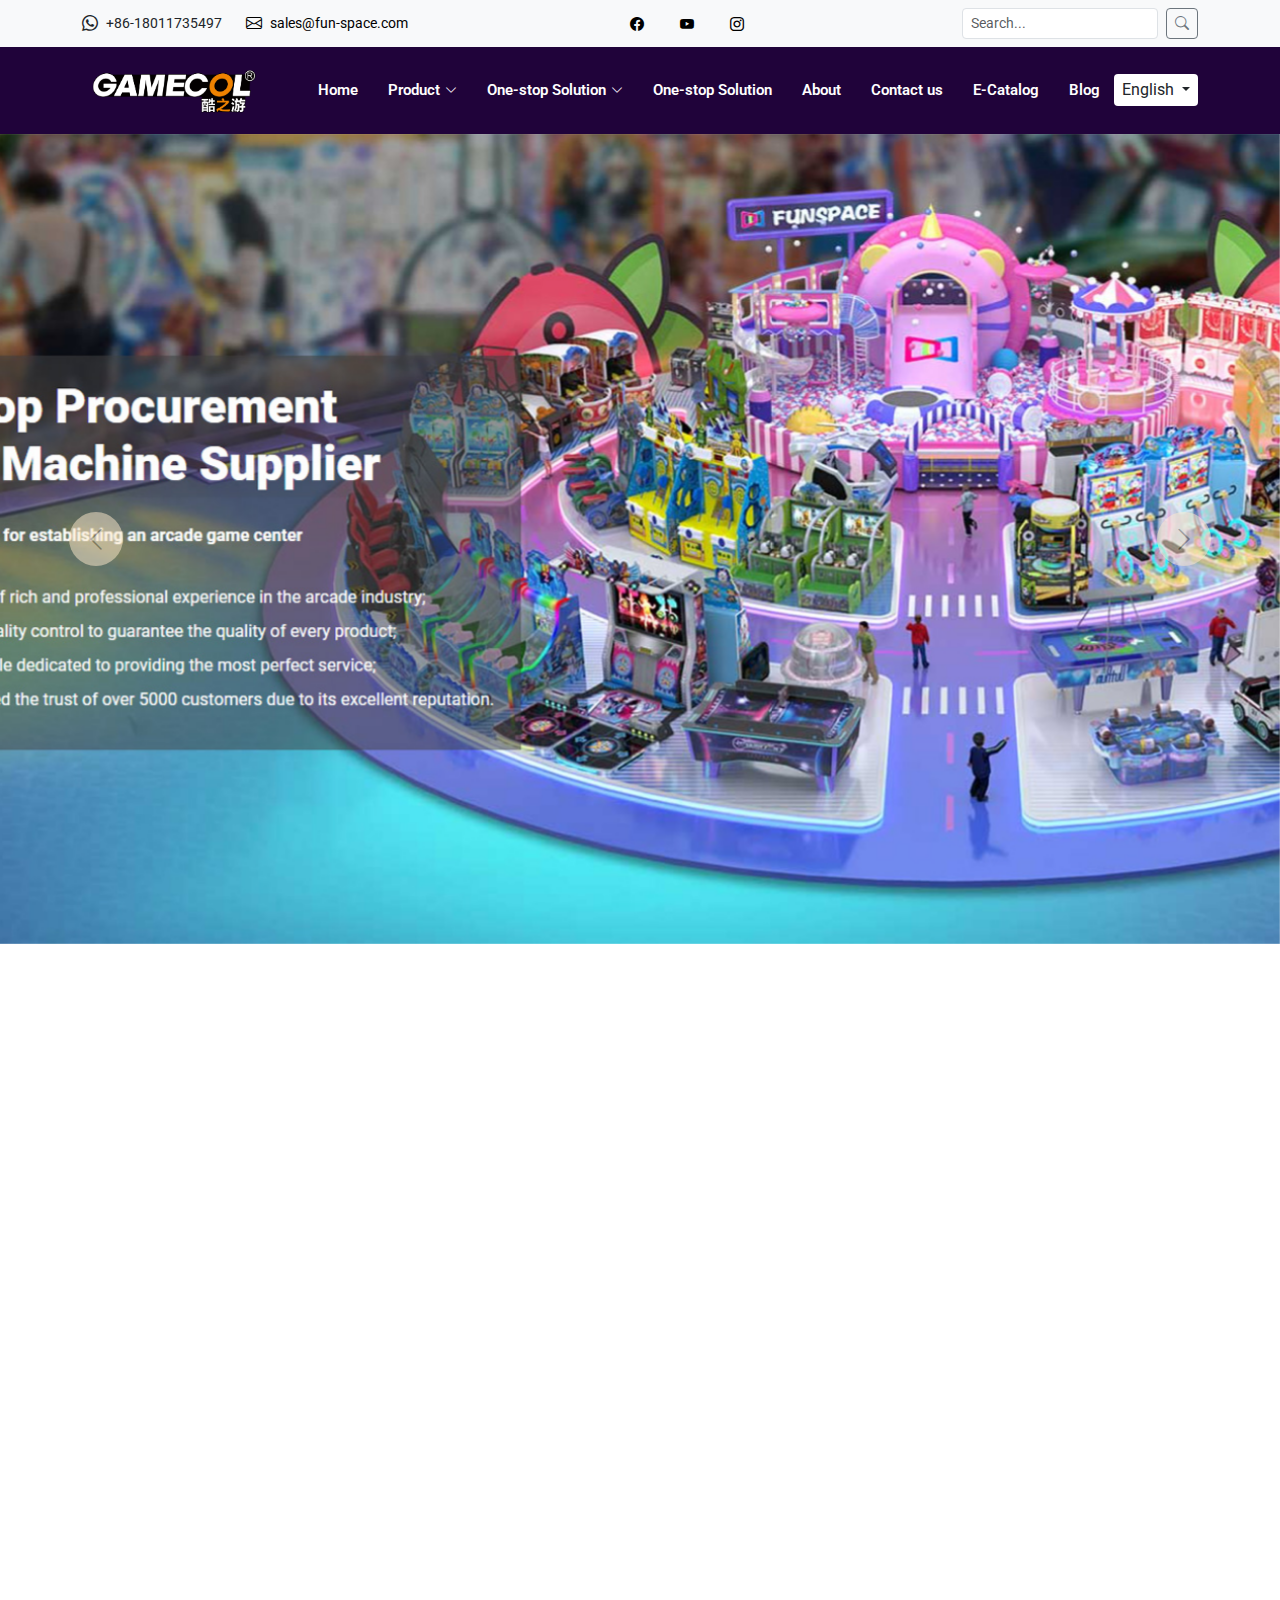
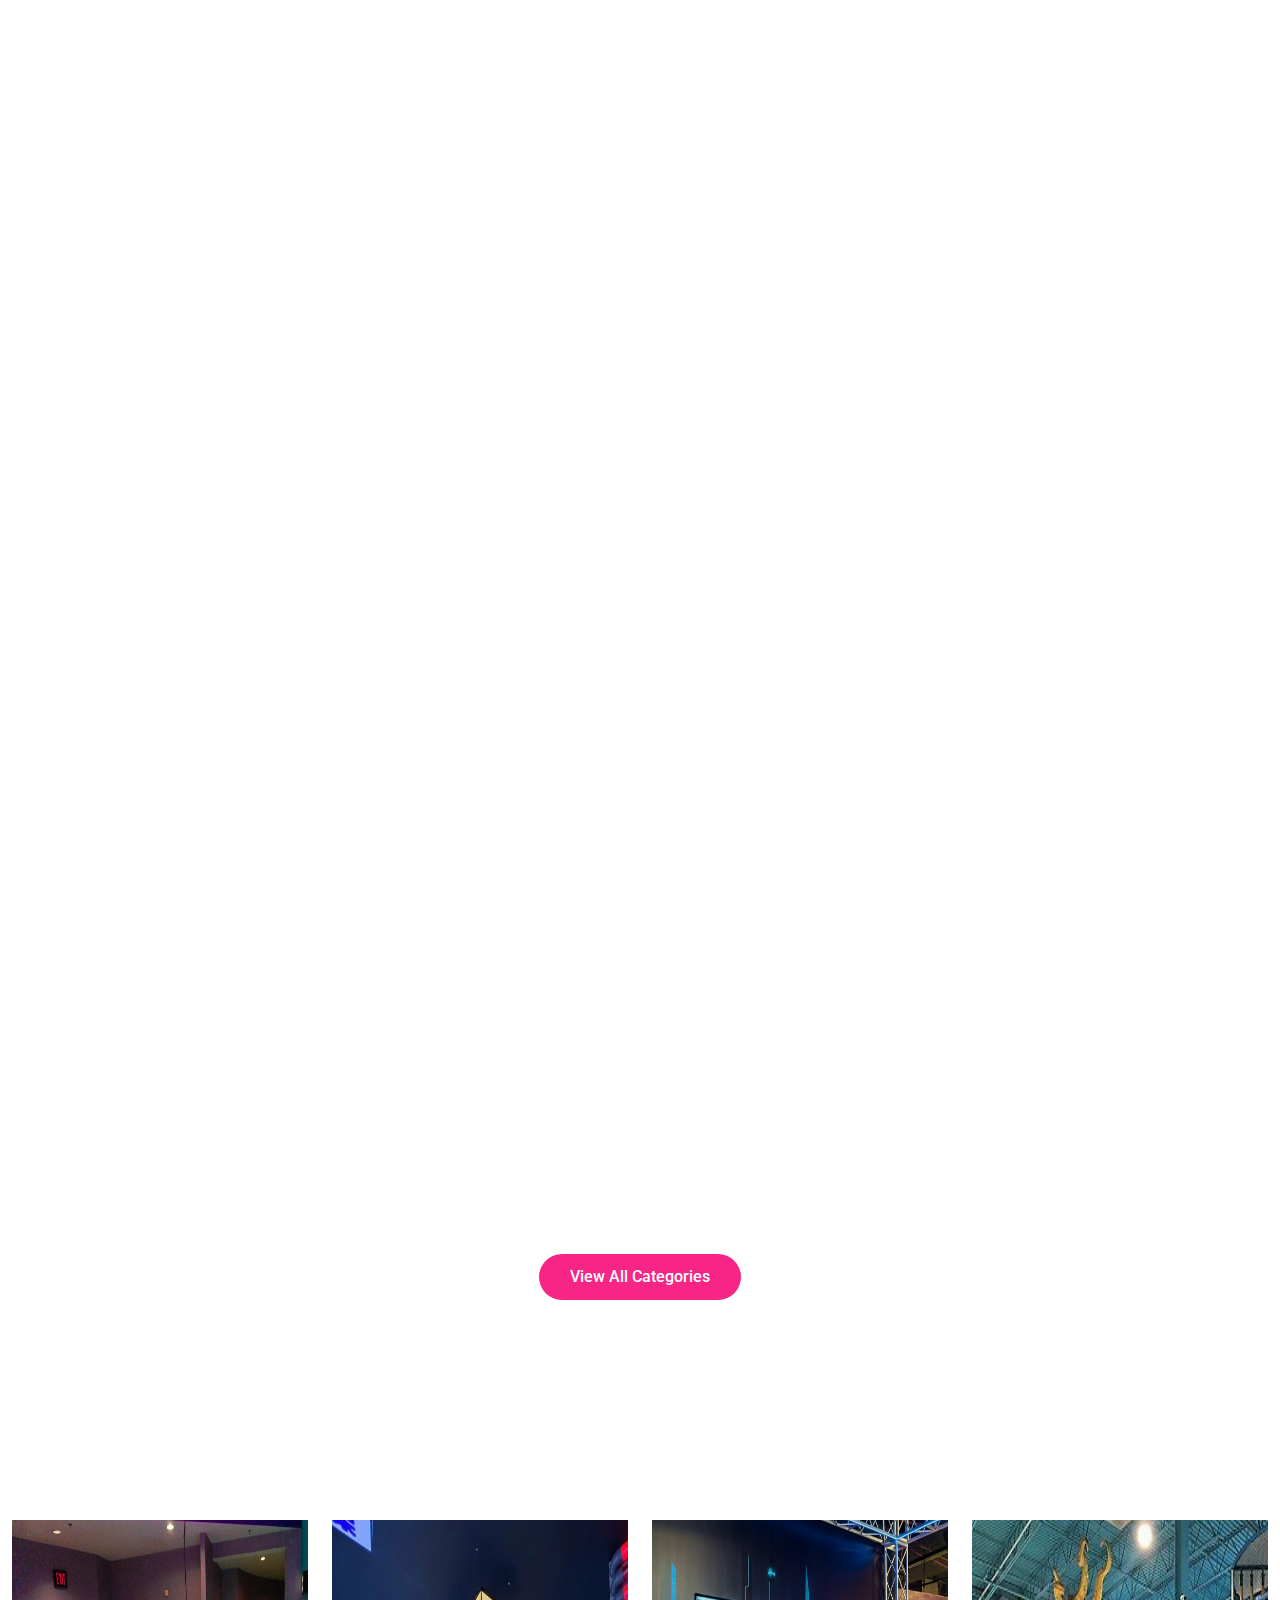
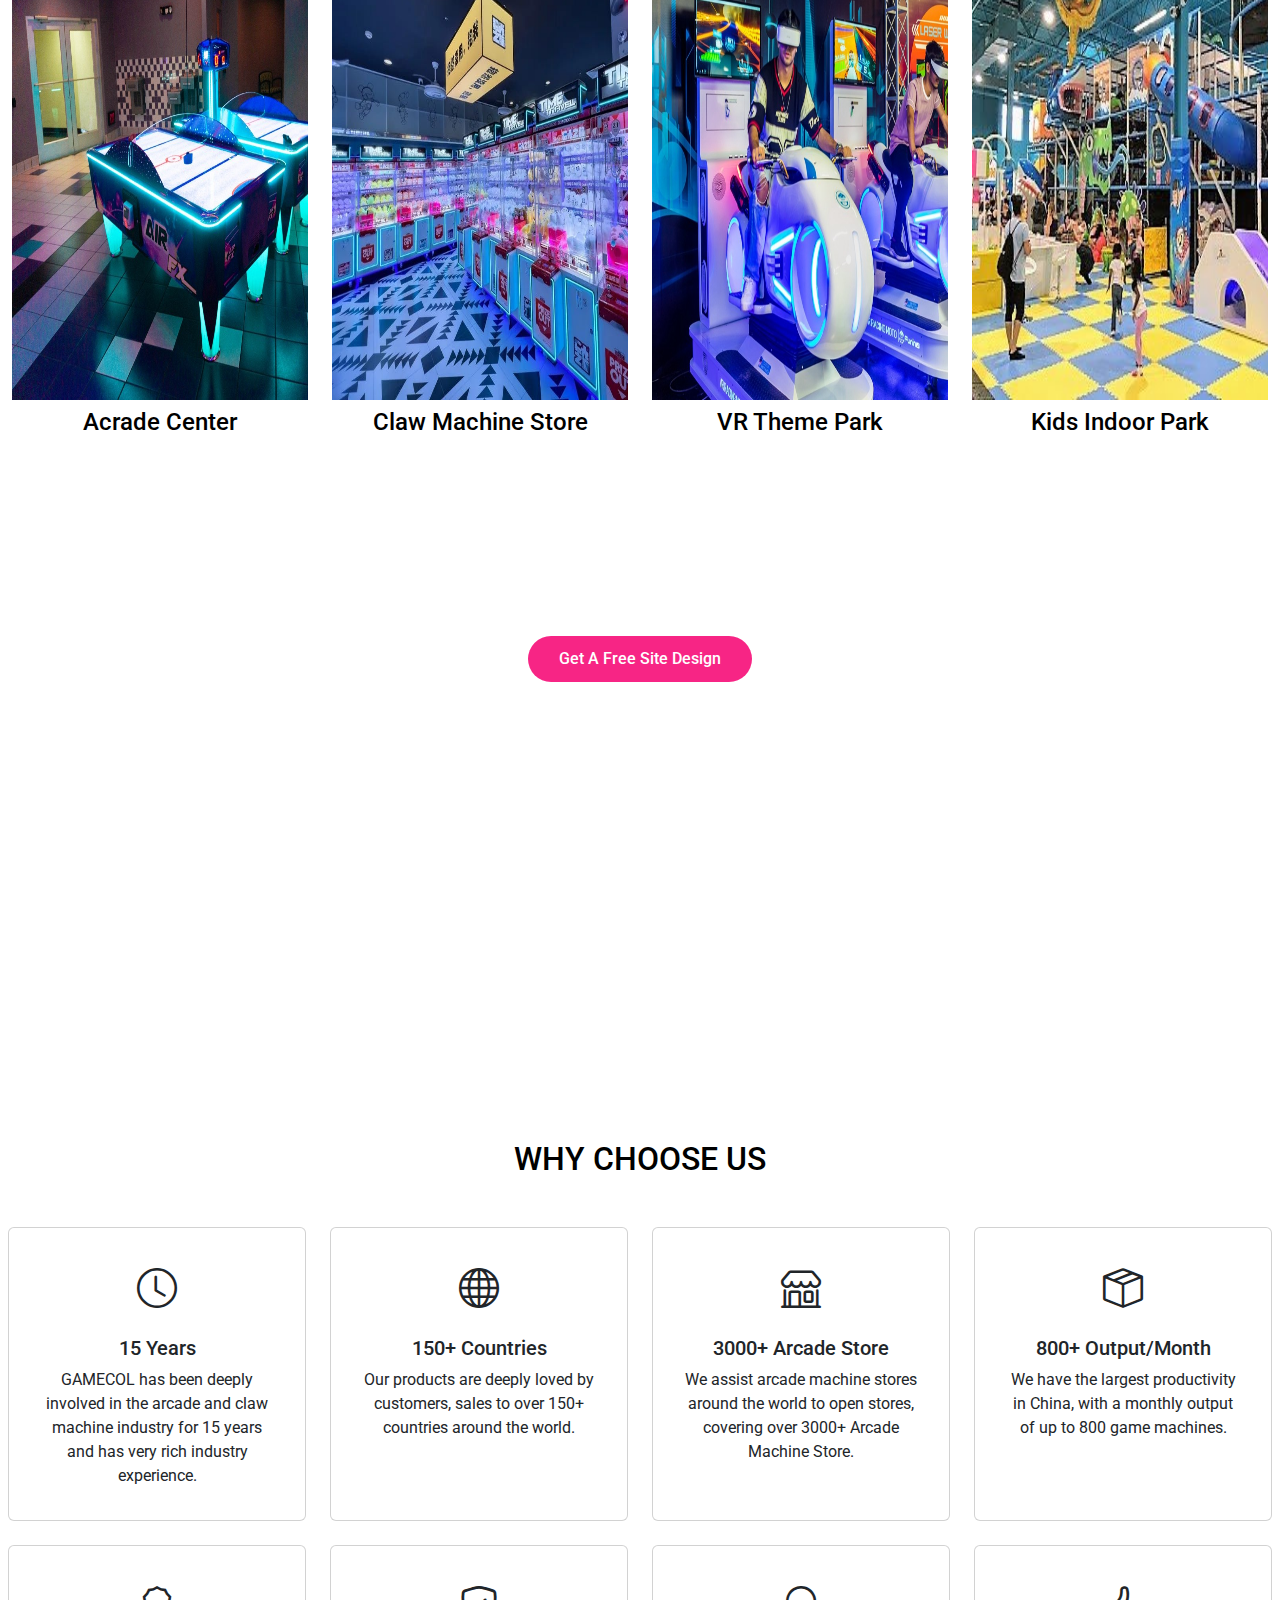
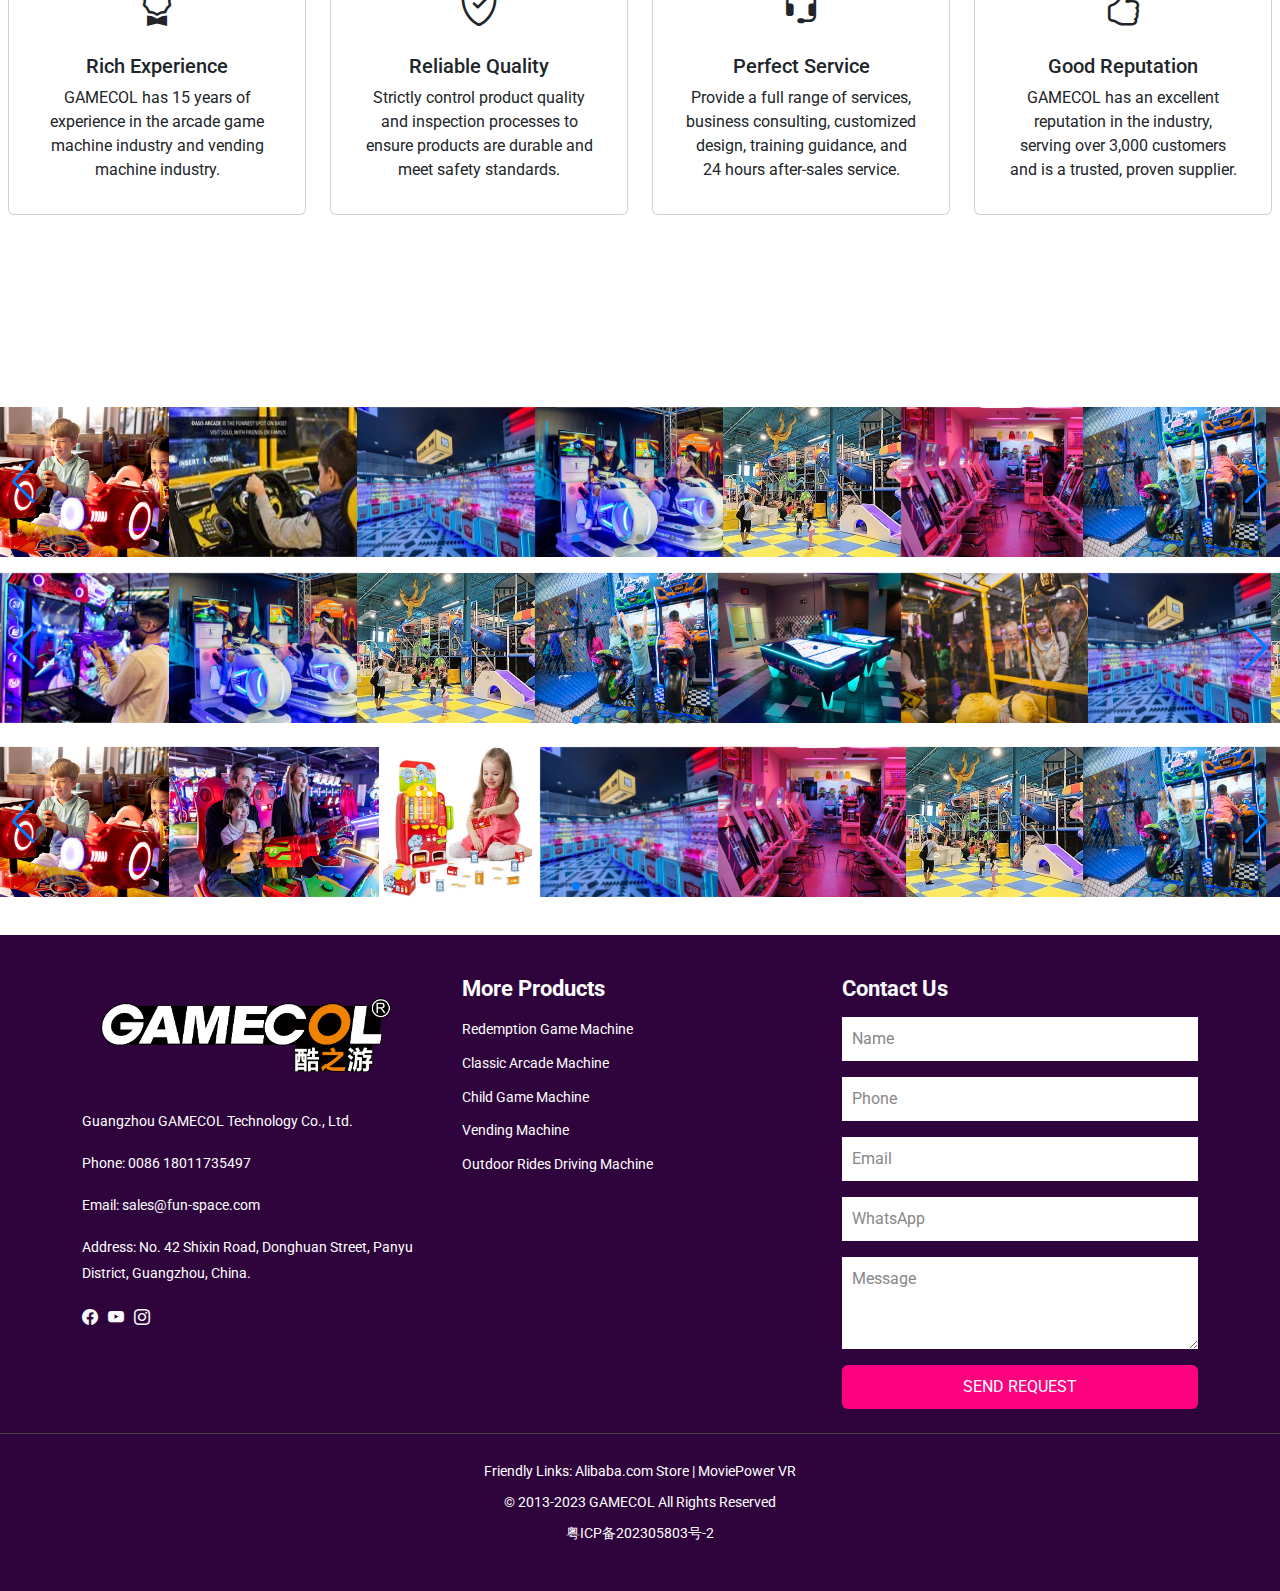
<file: index.html>
<!DOCTYPE html>
<html lang="en">

<head>
  <meta charset="utf-8">
  <meta content="width=device-width, initial-scale=1.0" name="viewport">
  <title>Gamecol</title>
  <meta name="description" content="">
  <meta name="keywords" content="">

  <!-- Favicons -->
  <link href="assets/img/kids-logo/logo1.png" rel="icon">
  <link href="assets/img/kids-logo/logo1.png" rel="apple-touch-icon">

  <!-- Fonts -->
  <link href="https://fonts.googleapis.com" rel="preconnect">
  <link href="https://fonts.gstatic.com" rel="preconnect" crossorigin>
  <link href="https://fonts.googleapis.com/css2?family=Roboto:ital,wght@0,100;0,300;0,400;0,500;0,700;0,900;1,100;1,300;1,400;1,500;1,700;1,900&family=Montserrat:ital,wght@0,100;0,200;0,300;0,400;0,500;0,600;0,700;0,800;0,900;1,100;1,200;1,300;1,400;1,500;1,600;1,700;1,800;1,900&family=Poppins:ital,wght@0,100;0,200;0,300;0,400;0,500;0,600;0,700;0,800;0,900;1,100;1,200;1,300;1,400;1,500;1,600;1,700;1,800;1,900&display=swap" rel="stylesheet">
  <link href="https://fonts.googleapis.com/css2?family=Londrina+Solid:wght@100;300;400;900&display=swap" rel="stylesheet">


  <!-- Vendor CSS Files -->
  <link href="assets/vendor/bootstrap/css/bootstrap.min.css" rel="stylesheet">
  <link href="assets/vendor/bootstrap-icons/bootstrap-icons.css" rel="stylesheet">
  <link href="assets/vendor/aos/aos.css" rel="stylesheet">
  <link href="assets/vendor/swiper/swiper-bundle.min.css" rel="stylesheet">
  <!-- <link href="assets/vendor/glightbox/css/glightbox.min.css" rel="stylesheet"> -->

  <!-- Main CSS File -->
  <link href="assets/css/main.css" rel="stylesheet">

</head>

<body class="index-page">

  <header id="header" class="header sticky-top">

    <div class="topbar bg-light py-2 d-none d-md-block">
      <div class="container d-flex justify-content-between align-items-center">
        <div class="contact-info d-flex align-items-center">
          <i class="bi bi-whatsapp me-2 text-dark"></i><span class="text-dark">+86-18011735497</span>
          <i class="bi bi-envelope ms-4 me-2 text-black"></i><a class="text-black" href="mailto:sales@fun-space.com">sales@fun-space.com</a>
        </div>
        <div class="social-links d-none d-md-flex align-items-center">
          <a href="#" class="facebook me-3"><i class="bi bi-facebook"></i></a>
          <a href="#" class="youtube me-3"><i class="bi bi-youtube"></i></a>
          <a href="#" class="instagram me-3"><i class="bi bi-instagram"></i></a>
        </div>
        <div class="search-bar d-none d-md-flex align-items-center">
          <input type="text" class="form-control form-control-sm me-2" placeholder="Search...">
          <button class="btn btn-outline-secondary btn-sm" type="button"><i class="bi bi-search"></i></button>
        </div>
      </div>
    </div>
    <!-- topbar end -->
    

    <div class="branding d-flex align-items-center navigation">
      <div class="container position-relative d-flex align-items-center justify-content-between">
        <!-- Logo -->
        <a href="index.html" class="logo d-flex align-items-center">
          <img src="assets/img/kids-logo/logo1.png" alt="GAMECOL Logo">
        </a>
    
   
    

    
        <!-- Navigation Menu -->
        <nav id="navmenu" class="navmenu">
          <ul>
            <li><a href="#home" class="active">Home</a></li>
           
       
            <li class="dropdown">
              <a href="/product-list.html"><span>Product</span> <i class="bi bi-chevron-down toggle-dropdown"></i></a>
              <ul>
                <li class="dropdown">
                  <a href="#"><span>  Arcade Game Machine</span> <i class="bi bi-chevron-down toggle-dropdown"></i></a>
                  <ul class="dropend">
                    <li><a href="#">Deep Dropdown 1</a></li>
                    <li><a href="#">Deep Dropdown 2</a></li>
                    <li><a href="#">Deep Dropdown 3</a></li>
                    <li><a href="#">Deep Dropdown 4</a></li>
                    <li><a href="#">Deep Dropdown 5</a></li>
                  </ul>
                </li>




                <li class="dropdown">
                  <a href="#"><span>Vending Machine</span> <i class="bi bi-chevron-down toggle-dropdown"></i></a>
                  <ul>
                    <li><a href="#">Deep Dropdown 1</a></li>
                    <li><a href="#">Deep Dropdown 2</a></li>
                    <li><a href="#">Deep Dropdown 3</a></li>
                    <li><a href="#">Deep Dropdown 4</a></li>
                    <li><a href="#">Deep Dropdown 5</a></li>
                  </ul>
                </li>


                <li class="dropdown">
                  <a href="#"><span>Claw Game Machine</span> <i class="bi bi-chevron-down toggle-dropdown"></i></a>
                  <ul>
                    <li><a href="#">Deep Dropdown 1</a></li>
                    <li><a href="#">Deep Dropdown 2</a></li>
                    <li><a href="#">Deep Dropdown 3</a></li>
                    <li><a href="#">Deep Dropdown 4</a></li>
                    <li><a href="#">Deep Dropdown 5</a></li>
                  </ul>
                </li>


                <li class="dropdown">
                  <a href="#"><span> Virtual Reality Machine</span> <i class="bi bi-chevron-down toggle-dropdown"></i></a>
                  <ul>
                    <li><a href="#">Deep Dropdown 1</a></li>
                    <li><a href="#">Deep Dropdown 2</a></li>
                    <li><a href="#">Deep Dropdown 3</a></li>
                    <li><a href="#">Deep Dropdown 4</a></li>
                    <li><a href="#">Deep Dropdown 5</a></li>
                  </ul>
                </li>

                <li class="dropdown">
                  <a href="#"><span> Arcade Sport Games</span> <i class="bi bi-chevron-down toggle-dropdown"></i></a>
                  <ul>
                    <li><a href="#">Deep Dropdown 1</a></li>
                    <li><a href="#">Deep Dropdown 2</a></li>
                    <li><a href="#">Deep Dropdown 3</a></li>
                    <li><a href="#">Deep Dropdown 4</a></li>
                    <li><a href="#">Deep Dropdown 5</a></li>
                  </ul>
                </li>

                <li class="dropdown">
                  <a href="#"><span> Playground Ride</span> <i class="bi bi-chevron-down toggle-dropdown"></i></a>
                  <ul>
                    <li><a href="#">Deep Dropdown 1</a></li>
                    <li><a href="#">Deep Dropdown 2</a></li>
                    <li><a href="#">Deep Dropdown 3</a></li>
                    <li><a href="#">Deep Dropdown 4</a></li>
                    <li><a href="#">Deep Dropdown 5</a></li>
                  </ul>
                </li>

                <li class="dropdown">
                  <a href="#"><span>Interactive Projection Game</span> <i class="bi bi-chevron-down toggle-dropdown"></i></a>
                  <ul>
                    <li><a href="#">Deep Dropdown 1</a></li>
                    <li><a href="#">Deep Dropdown 2</a></li>
                    <li><a href="#">Deep Dropdown 3</a></li>
                    <li><a href="#">Deep Dropdown 4</a></li>
                    <li><a href="#">Deep Dropdown 5</a></li>
                  </ul>
                </li>
                <li><a href="#">Vanue Management</a></li>
             



              </ul>
            </li>

            <li class="dropdown">
              <a href="#"><span>One-stop Solution 
               
               </span> <i class="bi bi-chevron-down toggle-dropdown"></i></a>
              <ul>
                <li><a href="#"> Arcade Center One-stop Solution</a></li>
        
                <li><a href="#"> Claw Machine Store One-stop Solution</a></li>
              
              </ul>
            </li>

            
            <li><a href="#solution">One-stop Solution</a></li>
            <li><a href="#about">About</a></li>
            <li><a href="#contact">Contact us</a></li>
            <li><a href="#catalog">E-Catalog</a></li>
            <li><a href="#blog">Blog</a></li>
          </ul>
        </nav>

             <!-- Language Dropdown Always Visible -->
             <div class="dropdown  bg-white text-dark px-2 py-1 rounded-1">
              <a href="#" class="nav-link dropdown-toggle" id="languageDropdown" role="button" data-bs-toggle="dropdown" aria-expanded="false">
                English
              </a>
              <ul class="dropdown-menu" aria-labelledby="languageDropdown">
                <li><a class="dropdown-item" href="#">English</a></li>
                <li><a class="dropdown-item" href="#">Chinese</a></li>
              </ul>
            </div>
                    <!-- Hamburger Menu Icon -->
        <i class="mobile-nav-toggle  d-xl-none bi bi-list bg-black rounded-2"></i>



      </div>
    </div>
    
    
    

  </header>

  <main class="main">

    <!-- Hero Section -->
    <section id="hero" class="hero section light-background m-0 p-0 ">

      <div class="info d-flex align-items-center">
        <div class="container">
       <div class="mb-5">
        <div class="row justify-content-center mb-5" data-aos="zoom-out-up" data-aos-delay="100">
       
        
        </div>
       </div>
        </div>
      </div>

<!-- Modal -->
<div class="modal fade" id="contactModal" tabindex="-1" aria-labelledby="contactModalLabel" aria-hidden="true">
  <div class="modal-dialog modal-lg">
    <div class="modal-content">
      <div class="modal-body">
        <button type="button" class="btn-close" data-bs-dismiss="modal" aria-label="Close"></button>
        <div class="row">
          <div class="col-md-6">
            <!-- Left Side with Logo and Contact Info -->
            <div class="contact-info text-center">
              <img src="./assets/img/kids-logo/modal-logo.png" alt="GAMECOL Logo" class="img-fluid mb-3">
              <h3>GAMECOL</h3>
              <p>Guangzhou GAMECOL Technology CO.,LTD.</p>
              <p><strong>Phone:</strong> +86-18011735497</p>
              <p><strong>WhatsApp:</strong> 008618011735497</p>
              <p><strong>Email:</strong> sales@fun-space.com</p>
              <p><strong>Address:</strong> NO.42-1, Shixin Road, Panyu District, Guangzhou, China</p>
              <p><strong>Worktime:</strong> 8:30-18:00 (Beijing Time)</p>
            </div>
          </div>
          <div class="col-md-6">
            <!-- Right Side with Form -->
            <form>
              <div class="mb-3">
                <label for="name" class="form-label">Name *</label>
                <input type="text" class="form-control" id="name" placeholder="Name">
              </div>
              <div class="mb-3">
                <label for="phone" class="form-label">Phone *</label>
                <input type="text" class="form-control" id="phone" placeholder="Phone (Add country code)">
              </div>
              <div class="mb-3">
                <label for="email" class="form-label">Email *</label>
                <input type="email" class="form-control" id="email" placeholder="Email">
              </div>
              <div class="mb-3">
                <label for="whatsapp" class="form-label">WhatsApp</label>
                <input type="text" class="form-control" id="whatsapp" placeholder="WhatsApp">
              </div>
              <div class="mb-3">
                <label for="message" class="form-label">Message *</label>
                <textarea class="form-control" id="message" rows="3" placeholder="Please let us know your requirements as detailed as possible. Thank you."></textarea>
              </div>
              <button type="button" class="btn modal-btn w-100">Send Request</button>

            </form>
          </div>
        </div>
      </div>
    </div>
  </div>
</div>

      
      <div id="hero-carousel" class="carousel slide" data-bs-ride="carousel" data-bs-interval="5000">

        <div class="carousel-item active">
          <img class="" src="assets/img/hero-carousel/hero-carousel-1.jpg" alt="">
        </div>

        <div class="carousel-item">
          <img src="assets/img/hero-carousel/hero-carousel-2.jpg" alt="">
        </div>

        <div class="carousel-item">
          <img src="assets/img/hero-carousel/hero-carousel-3.jpg" alt="">
        </div>

        <a class="carousel-control-prev" href="#hero-carousel" role="button" data-bs-slide="prev">
          <span class="carousel-control-prev-icon bi bi-chevron-left" aria-hidden="true"></span>
        </a>

        <a class="carousel-control-next" href="#hero-carousel" role="button" data-bs-slide="next">
          <span class="carousel-control-next-icon bi bi-chevron-right" aria-hidden="true"></span>
        </a>

      </div>

    </section><!-- /Hero Section -->


<!-- popular product section -->
<section>
<h1 data-aos="fade-right" data-aos-delay="100" class="text-center header-for-intro"> POPULAR PRODUCTS</h1>

<div class="   my-4 mx-2 mx-md-5 " data-aos="fade-up" data-aos-delay="100">
  <div class="row justify-content-center">
    <!-- Card 1 -->
    <div class="col-md-3 col-sm-6 mb-4">
      <a href="/product-list.html" class="product-link">
        <div class="product-card shadow-lg">
          <div class="position-relative">
            <img src="./assets/img/Popular product/cat.jpg" class="img-fluid product-image" alt="Product 1">
            <div class="ribbon">TOP1</div>
          </div>
          <div class="text-center card-header mt-4 bg-body-secondary">
            Lucky Cat Arcade Claw Machine
          </div>
        </div>
      </a>
    </div>

    <!-- Card 2 -->
    <div class="col-md-3 col-sm-6 mb-4">
      <a href="/product-list.html" class="product-link">
        <div class="product-card shadow-lg">
          <div class="position-relative">
            <img src="./assets/img/Popular product/candy.png" class="img-fluid product-image" alt="Product 2">
            <div class="ribbon">TOP2</div>
          </div>
          <div class="text-center card-header mt-4 bg-body-secondary">
            Happy Candy Cotton Candy Vending
          </div>
        </div>
      </a>
    </div>

    <!-- Card 3 -->
    <div class="col-md-3 col-sm-6 mb-4">
      <a href="/product-list.html" class="product-link">
        <div class="product-card shadow-lg">
          <div class="position-relative">
            <img src="./assets/img/Popular product/bag.jpg" class="img-fluid product-image" alt="Product 3">
            <div class="ribbon">TOP3</div>
          </div>
          <div class="text-center  card-header mt-4 bg-body-secondary">
            Black King Punching Bag Game
          </div>
        </div>
      </a>
    </div>

    <!-- Card 4 -->
    <div class="col-md-3 col-sm-6 mb-4">
      <a href="/product-list.html" class="product-link">
        <div class="product-card shadow-lg">
          <div class="position-relative">
            <img src="./assets/img/Popular product/slam.jpg" class="img-fluid product-image" alt="Product 4">
            <div class="ribbon">TOP4</div>
          </div>
          <div class="text-center card-header mt-4 bg-body-secondary">
            Slam Dunk Arcade Basketball Game
          </div>
        </div>
      </a>
    </div>
    <!-- Card 4 -->
    <div class="col-md-3 col-sm-6 mb-4">
      <a href="/product-list.html" class="product-link">
        <div class="product-card shadow-lg">
          <div class="position-relative">
            <img src="./assets/img/Popular product/photobooth.jpeg" class="img-fluid product-image" alt="Product 4">
            <div class="ribbon">TOP4</div>
          </div>
          <div class="text-center card-header mt-4 bg-body-secondary">
            Vintage Photo Booth Vending
          </div>
        </div>
      </a>
    </div>
    <!-- Card 4 -->
    <div class="col-md-3 col-sm-6 mb-4">
      <a href="/product-list.html" class="product-link">
        <div class="product-card shadow-lg">
          <div class="position-relative">
            <img src="./assets/img/Popular product/robot-ride.jpg" class="img-fluid product-image" alt="Product 4">
            <div class="ribbon">TOP4</div>
          </div>
          <div class="text-center card-header mt-4 bg-body-secondary">
            Battle King 3 Robot Ride
          </div>
        </div>
      </a>
    </div>
    <!-- Card 4 -->
    <div class="col-md-3 col-sm-6 mb-4">
      <a href="/product-list.html" class="product-link">
        <div class="product-card shadow-lg">
          <div class="position-relative">
            <img src="./assets/img/Popular product/racing-game.jpg" class="img-fluid product-image" alt="Product 4">
            <div class="ribbon">TOP4</div>
          </div>
          <div class="text-center card-header mt-4 bg-body-secondary">
            Initial D Stage 8 Arcade Racing
          </div>
        </div>
      </a>
    </div>
    <!-- Card 4 -->
    <div class="col-md-3 col-sm-6 mb-4">
      <a href="/product-list.html" class="product-link">
        <div class="product-card shadow-lg">
          <div class="position-relative">
            <img src="./assets/img/Popular product/firepower.jpg" class="img-fluid product-image" alt="Product 4">
            <div class="ribbon">TOP4</div>
          </div>
          <div class="text-center card-header mt-4 bg-body-secondary">
            Ultra Firepower Arcade 3 In 1 Gun
          </div>
        </div>
      </a>
    </div>

    <!-- Repeat for the rest of your cards as needed -->
  </div>
  
</div>



    </section>
    <!--end of popular product section -->

  
    <!-- MAIN PRODUCT CATEGORIES -->
    <section id="main-product" class="about section">
      <h1 data-aos="fade-right" data-aos-delay="100" class="text-center text-white header-for-intro">MAIN PRODUCT CATEGORIES</h1>
      <p data-aos="fade-right" data-aos-delay="100" class="text-center text-white header-for-intro-desc"> More Than 3,000 Entertainment coin operated Arcade machine, A Variety Of Category Combinations, Help To Create The Most Popular Arcade Machine Kingdom！</p>

      <div class="" data-aos="fade-up" data-aos-delay="100">

        <div class="container py-5">
          <div class="row g-4 justify-content-center">
            <div class="col-md-4">
              <div class="card">
                <div class="fixed-img-container">
                  <img src="./assets/img/main product/arcade-1.jpg" class="card-img-top fixed-img" alt="Arcade Game Machine">
                </div>
                <div class="card-body">
                  <h5 class="card-title">Arcade Game Machine</h5>
                  <a href="#" class="btn btn-primary">View More</a>
                </div>
              </div>
            </div>
            <!-- Repeat for other cards -->
            <div class="col-md-4">
              <div class="card">
                <div class="fixed-img-container">
                  <img src="./assets/img/main product/vanding.jpg" class="card-img-top fixed-img" alt="Arcade Game Machine">
                </div>
                <div class="card-body">
                  <h5 class="card-title">Vending Machine</h5>
                  <a href="#" class="btn btn-primary">View More</a>
                </div>
              </div>
            </div>
            <!-- Repeat for other cards -->
            <div class="col-md-4">
              <div class="card">
                <div class="fixed-img-container">
                  <img src="./assets/img/main product/claw.jpg" class="card-img-top fixed-img" alt="Arcade Game Machine">
                </div>
                <div class="card-body">
                  <h5 class="card-title">Claw Game Machine</h5>
                  <a href="#" class="btn btn-primary">View More</a>
                </div>
              </div>
            </div>
            <!-- Repeat for other cards -->
            <div class="col-md-4">
              <div class="card">
                <div class="fixed-img-container">
                  <img src="./assets/img/main product/vr.jpg" class="card-img-top fixed-img" alt="Arcade Game Machine">
                </div>
                <div class="card-body">
                  <h5 class="card-title">VR Machine</h5>
                  <a href="#" class="btn btn-primary">View More</a>
                </div>
              </div>
            </div>
            <!-- Repeat for other cards -->
            <div class="col-md-4">
              <div class="card">
                <div class="fixed-img-container">
                  <img src="./assets/img/main product/acrade-sport.jpg" class="card-img-top fixed-img" alt="Arcade Game Machine">
                </div>
                <div class="card-body">
                  <h5 class="card-title">Arcade Sport Games</h5>
                  <a href="#" class="btn btn-primary">View More</a>
                </div>
              </div>
            </div>
            <!-- Repeat for other cards -->
            <div class="col-md-4">
              <div class="card">
                <div class="fixed-img-container">
                  <img src="./assets/img/main product/kids-arcade.jpg" class="card-img-top fixed-img" alt="Arcade Game Machine">
                </div>
                <div class="card-body">
                  <h5 class="card-title">Kids Arcade</h5>
                  <a href="#" class="btn btn-primary">View More</a>
                </div>
              </div>
            </div>
            <!-- Repeat for other cards -->
        
          </div>
       
        </div>
 
        
    
      </div>
      <div class="d-flex justify-content-center">
        <a href="#" class="btn btn-pink-bottom btn-lg">View All Categories</a>
      </div>
             
      

    </section><!-- /MAIN PRODUCT CATEGORIES-->
<!-- one stop solotuion part -->
<section>
  <div class="container" >
<div>
  <h1 data-aos="fade-right" data-aos-delay="100" class="text-center text-black header-for-intro">ONE-STOP SOLUTION SERVICE</h1>
  <p data-aos="fade-right" data-aos-delay="100" class="text-center text-black header-for-intro-desc">As a top arcade machine manufacturer in China,<span class="text-danger"> We Provide A One-stop Solutions For Any Size Space</span> Such As Planning, Design, Site Selection, Decoration, Training, After-sales, Marketing.Planning, Venue Management, Event Promotion, Brand Output, Etc. At the same time, <span class="text-danger">we are also divided into a variety of themes of the One-stop Solutions,</span> such as Arcade Center, Claw Machine Store, VR Theme Park, Kids Indoor Park, etc. Helping You To Open A Store Easily And Earn Money Fastest.</p>
</div>
  </div>

<div>
  <div class="row card-control ">
    <div class="col-lg-3 col-md-6 mb-4">
      <div class="position-relative hover-image-container">
        <img src="./assets/img/main product/arcade-overlay.jpeg" alt="Arcade" class=" hover-image">
        <img src="./assets/img/main product/arcade-one-stop.jpg" alt="Arcade" class=" hover-image-overlay">
        <a href="#" class="btn btn-pink btn-lg position-absolute top-50 start-50 translate-middle">Learn More</a>
      </div>
      <h4 class="text-center mt-2 hover-title">Acrade Center</h4>
    </div>
    <!-- Repeat the above block for other images -->
    <div class="col-lg-3 col-md-6 mb-4">
      <div class="position-relative hover-image-container">
        <img src="./assets/img/main product/claw-one-stop.jpg" alt="Arcade" class=" hover-image">
        <img src="./assets/img/main product/arcade-one-stop.jpg" alt="Arcade" class=" hover-image-overlay">
        <a href="#" class="btn btn-pink btn-lg position-absolute top-50 start-50 translate-middle">Learn More</a>
      </div>
      <h4 class="text-center mt-2 hover-title">Claw Machine Store</h4>
    </div>
    <!-- Repeat the above block for other images -->
    <div class="col-lg-3 col-md-6 mb-4">
      <div class="position-relative hover-image-container">
        <img src="./assets/img/main product/vr-one-stop.jpg" alt="Arcade" class=" hover-image">
        <img src="./assets/img/main product/arcade-one-stop.jpg" alt="Arcade" class=" hover-image-overlay">
        <a href="#" class="btn btn-pink btn-lg position-absolute top-50 start-50 translate-middle">Learn More</a>
      </div>
      <h4 class="text-center mt-2 hover-title">VR Theme Park</h4>
    </div>
    <!-- Repeat the above block for other images -->
    <div class="col-lg-3 col-md-6 mb-4">
      <div class="position-relative hover-image-container">
        <img src="./assets/img/main product/kids-indoor-one-stop.jpg" alt="Arcade" class=" hover-image">
        <img src="./assets/img/main product/arcade-one-stop.jpg" alt="Arcade" class=" hover-image-overlay">
        <a href="#" class="btn btn-pink btn-lg position-absolute top-50 start-50 translate-middle">Learn More</a>
      </div>
      <h4 class="text-center mt-2 hover-title">Kids Indoor Park</h4>
    </div>
    <!-- Repeat the above block for other images -->
   

  </div>
  
  

</div>

</section>
<!-- one stop solotuion part -->

<!-- build site -->
<!-- MAIN PRODUCT CATEGORIES -->
<section id="main-product" class="about section">
  <h1 data-aos="fade-right" data-aos-delay="100" class="text-center text-white header-for-intro py-3">Already Have A Venue? Get Your Free Site Design Now!</h1>

  <div class="d-flex justify-content-center py-3">
    <a href="#" class="btn btn-pink-bottom btn-lg">Get A Free Site Design</a>
  </div>

         
  

</section><!-- /MAIN PRODUCT CATEGORIES-->
<!-- build site -->



<!-- About Section -->
<section id="about" class="about section">
  <div class="container" data-aos="fade-up" data-aos-delay="100">
    <div class="row gy-4 gx-5">
      <div class="col-lg-6">
        <div class="video-container">
          <iframe width="100%" height="315" src="https://www.youtube.com/embed/4uELthLVapE" 
                  title="YouTube video player" frameborder="0" 
                  allow="accelerometer; autoplay; clipboard-write; encrypted-media; gyroscope; picture-in-picture" 
                  allowfullscreen></iframe>
        </div>
      </div>
      <div class="col-lg-6 content" data-aos="zoom-out-left">
        <h3 class="py-3" data-aos="zoom-out-right">WHO WE ARE</h3>
        <p class="text-dark">
          Guangzhou GAMECOL Technology Co., Ltd. is the one-stop solution arcade machine supplier and vending machine supplier. Founded in 2008, we cooperate with 3000 partners from amusement parks, shopping malls, FECs, rental companies, etc., with professional services of design, planning, and production, and 24h after-sales service.
        </p>
        <p>
          As the only coin-operated games supplier with a complete 24-hour online after-sales team, we ensure to support and help customers in different countries! GAMECOL is committed to building the world’s leading brand of fun and trendy amusement & vending products!
        </p>
      </div>
    </div>
  </div>
</section><!-- /About Section -->

<!-- Why Choose Us Section -->
<section id="why-choose-us" class="px-2">
  <div class="">
    <h2 class="text-center mb-5">WHY CHOOSE US</h2>
    <div class="row">
      <div class="col-md-4 col-lg-3 mb-4">
        <div class="card h-100 text-center p-3 hover-shadow">
          <div class="card-body">
            <div class="icon mb-3">
              <i class="bi bi-clock fs-1"></i>
            </div>
            <h5 class="card-title">15 Years</h5>
            <p class="card-text">GAMECOL has been deeply involved in the arcade and claw machine industry for 15 years and has very rich industry experience.</p>
          </div>
        </div>
      </div>
      <div class="col-md-4 col-lg-3 mb-4">
        <div class="card h-100 text-center p-3 hover-shadow">
          <div class="card-body">
            <div class="icon mb-3">
              <i class="bi bi-globe fs-1"></i>
            </div>
            <h5 class="card-title">150+ Countries</h5>
            <p class="card-text">Our products are deeply loved by customers, sales to over 150+ countries around the world.</p>
          </div>
        </div>
      </div>
      <div class="col-md-4 col-lg-3 mb-4">
        <div class="card h-100 text-center p-3 hover-shadow">
          <div class="card-body">
            <div class="icon mb-3">
              <i class="bi bi-shop fs-1"></i>
            </div>
            <h5 class="card-title">3000+ Arcade Store</h5>
            <p class="card-text">We assist arcade machine stores around the world to open stores, covering over 3000+ Arcade Machine Store.</p>
          </div>
        </div>
      </div>
      <div class="col-md-4 col-lg-3 mb-4">
        <div class="card h-100 text-center p-3 hover-shadow">
          <div class="card-body">
            <div class="icon mb-3">
              <i class="bi bi-box-seam fs-1"></i>
            </div>
            <h5 class="card-title">800+ Output/Month</h5>
            <p class="card-text">We have the largest productivity in China, with a monthly output of up to 800 game machines.</p>
          </div>
        </div>
      </div>
      <div class="col-md-4 col-lg-3 mb-4">
        <div class="card h-100 text-center p-3 hover-shadow">
          <div class="card-body">
            <div class="icon mb-3">
              <i class="bi bi-award fs-1"></i>
            </div>
            <h5 class="card-title">Rich Experience</h5>
            <p class="card-text">GAMECOL has 15 years of experience in the arcade game machine industry and vending machine industry.</p>
          </div>
        </div>
      </div>
      <div class="col-md-4 col-lg-3 mb-4">
        <div class="card h-100 text-center p-3 hover-shadow">
          <div class="card-body">
            <div class="icon mb-3">
              <i class="bi bi-shield-check fs-1"></i>
            </div>
            <h5 class="card-title">Reliable Quality</h5>
            <p class="card-text">Strictly control product quality and inspection processes to ensure products are durable and meet safety standards.</p>
          </div>
        </div>
      </div>
      <div class="col-md-4 col-lg-3 mb-4">
        <div class="card h-100 text-center p-3 hover-shadow">
          <div class="card-body">
            <div class="icon mb-3">
              <i class="bi bi-headset fs-1"></i>
            </div>
            <h5 class="card-title">Perfect Service</h5>
            <p class="card-text">Provide a full range of services, business consulting, customized design, training guidance, and 24 hours after-sales service.</p>
          </div>
        </div>
      </div>
      <div class="col-md-4 col-lg-3 mb-4">
        <div class="card h-100 text-center p-3 hover-shadow">
          <div class="card-body">
            <div class="icon mb-3">
              <i class="bi bi-hand-thumbs-up fs-1"></i>
            </div>
            <h5 class="card-title">Good Reputation</h5>
            <p class="card-text">GAMECOL has an excellent reputation in the industry, serving over 3,000 customers and is a trusted, proven supplier.</p>
          </div>
        </div>
      </div>
    </div>
  </div>
</section>
<!-- end of choose us -->


<section>
  <div class="container mt-5">
      <div id="product-container" class="row">

        
          <!-- Product cards will be injected here -->
      </div>
  </div>
</section>



<!-- OUR SUCCESSFUL CASES -->
<section>
  <div class=" ">
    <div class="swiper mySwiper">
        <div class="swiper-wrapper">
            <div class="swiper-slide">
                <img src="./assets/img/main product/arcade-1.jpg" alt="Brand 1">
            </div>
            <div class="swiper-slide">
                <img src="./assets/img/main product//arcade.jpeg" alt="Brand 2">
            </div>
            <div class="swiper-slide">
                <img src="./assets/img/main product/claw-one-stop.jpg" alt="Brand 3">
            </div>
            <div class="swiper-slide">
                <img src="./assets/img/main product/vr-one-stop.jpg" alt="Brand 4">
            </div>
            <div class="swiper-slide">
                <img src="./assets/img/main product/kids-indoor-one-stop.jpg" alt="Brand 5">
            </div>
            <div class="swiper-slide">
                <img src="./assets/img/main product/arcade-one-stop.jpg" alt="Brand 6">
            </div>
            <div class="swiper-slide">
                <img src="./assets/img/main product/kids-arcade.jpg" alt="Brand 7">
            </div>
            <div class="swiper-slide">
                <img src="./assets/img/main product/arcade-overlay.jpeg" alt="Brand 8">
            </div>
            <div class="swiper-slide">
                <img src="./assets/img/main product/vr.jpg" alt="Brand 8">
            </div>
        </div>
        <!-- Add Pagination -->
        <div class="swiper-pagination"></div>

        <!-- Add Navigation -->
        <div class="swiper-button-next"></div>
        <div class="swiper-button-prev"></div>
    </div>

    <!-- 2nd one -->

    <div class="swiper mySwiper py-3">
      <div class="swiper-wrapper">
          <div class="swiper-slide">
              <img src="./assets/img/main product/vr.jpg" alt="Brand 1">
          </div>
          <div class="swiper-slide">
              <img src="./assets/img/main product/vr-one-stop.jpg" alt="Brand 2">
          </div>
          <div class="swiper-slide">
              <img src="./assets/img/main product/kids-indoor-one-stop.jpg" alt="Brand 3">
          </div>
          <div class="swiper-slide">
              <img src="./assets/img/main product/kids-arcade.jpg" alt="Brand 4">
          </div>
          <div class="swiper-slide">
              <img src="./assets/img/main product/arcade-overlay.jpeg" alt="Brand 5">
          </div>
          <div class="swiper-slide">
              <img src="./assets/img/main product/claw.jpg" alt="Brand 6">
          </div>
          <div class="swiper-slide">
              <img src="./assets/img/main product/claw-one-stop.jpg" alt="Brand 7">
          </div>
          <div class="swiper-slide">
              <img src="./assets/img/main product/kids-indoor-one-stop.jpg" alt="Brand 8">
          </div>
          <div class="swiper-slide">
              <img src="./assets/img/main product/vr.jpg" alt="Brand 8">
          </div>
      </div>
      <!-- Add Pagination -->
      <div class="swiper-pagination"></div>

      <!-- Add Navigation -->
      <div class="swiper-button-next"></div>
      <div class="swiper-button-prev"></div>
  </div>
    <!-- 2nd one -->
    <!-- 3rd one -->
    <div class="swiper mySwiper py-2">
      <div class="swiper-wrapper">
          <div class="swiper-slide">
              <img src="./assets/img/main product/arcade-1.jpg" alt="Brand 1">
          </div>
          <div class="swiper-slide">
              <img src="./assets/img/main product/acrade-sport.jpg" alt="Brand 2">
          </div>
          <div class="swiper-slide">
              <img src="./assets/img/main product/vanding.jpg" alt="Brand 3">
          </div>
          <div class="swiper-slide">
              <img src="./assets/img/main product/claw-one-stop.jpg" alt="Brand 4">
          </div>
          <div class="swiper-slide">
              <img src="./assets/img/main product/arcade-one-stop.jpg" alt="Brand 5">
          </div>
          <div class="swiper-slide">
              <img src="./assets/img/main product/kids-indoor-one-stop.jpg" alt="Brand 6">
          </div>
          <div class="swiper-slide">
              <img src="./assets/img/main product/kids-arcade.jpg" alt="Brand 7">
          </div>
          <div class="swiper-slide">
              <img src="./assets/img/main product/arcade-overlay.jpeg" alt="Brand 8">
          </div>
          <div class="swiper-slide">
              <img src="./assets/img/main product/vr.jpg" alt="Brand 8">
          </div>
      </div>
      <!-- Add Pagination -->
      <div class="swiper-pagination"></div>

      <!-- Add Navigation -->
      <div class="swiper-button-next"></div>
      <div class="swiper-button-prev"></div>
  </div>
    <!-- 3rd one -->
</div>

</section>
<!-- OUR SUCCESSFUL CASES -->





 



    <!-- Footer -->
    <footer class="footer text-white">
      <div class="container">
          <div class="row text-md-start text-center">
              <!-- Contact Info -->
              <div class="col-md-4 contact-info">
                  <img src="./assets/img/kids-logo/logo1.png" alt="GAMECOL Logo" class="img-fluid mb-3">
                  
                  <p>Guangzhou GAMECOL Technology Co., Ltd.</p>
                  <p>Phone: 0086 18011735497</p>
                  <p>Email: sales@fun-space.com</p>
                  <p>Address: No. 42 Shixin Road, Donghuan Street, Panyu District, Guangzhou, China.</p>
                  <div class="social-icons d-flex justify-content-md-start justify-content-center text-light">
                      <a href="#"><i class="bi bi-facebook text-light"></i></a>
                      <a href="#"><i class="bi bi-youtube  text-light"></i></a>
                      <a href="#"><i class="bi bi-instagram text-light"></i></a>
                  </div>
              </div>
         
              <div class="col-md-4 footer-links">
                  <h5 class="text-white">More Products</h5>
                  <ul>
                      <li><a href="#">Redemption Game Machine</a></li>
                      <li><a href="#">Classic Arcade Machine</a></li>
                      <li><a href="#">Child Game Machine</a></li>
                      <li><a href="#">Vending Machine</a></li>
                      <li><a href="#">Outdoor Rides Driving Machine</a></li>
                  </ul>
              </div>
              <!-- Form Area -->
              <div class="col-md-4 form-area">
                  <h5 class="text-light">Contact Us</h5>
                  <form>
                      <div class="mb-3">
                          <input type="text" class="form-control" placeholder="Name" required>
                      </div>
                      <div class="mb-3">
                          <input type="tel" class="form-control" placeholder="Phone" required>
                      </div>
                      <div class="mb-3">
                          <input type="email" class="form-control" placeholder="Email" required>
                      </div>
                      <div class="mb-3">
                          <input type="text" class="form-control" placeholder="WhatsApp">
                      </div>
                      <div class="mb-3">
                          <textarea class="form-control" rows="3" placeholder="Message"></textarea>
                      </div>
                      <button type="submit" class="btn btn-custom">Send Request</button>
                  </form>
              </div>
          </div>
          <!-- Bottom Links -->
        
      </div>
      <div class="bottom-links mt-4">
        <div class="">
            <div class=" text-center">
                <p>Friendly Links: <a href="#">Alibaba.com Store</a> | <a href="#">MoviePower VR</a></p>
                <p>&copy; 2013-2023 GAMECOL All Rights Reserved</p>
                <p>粤ICP备202305803号-2</p>
            </div>
        </div>
    </div>
  </footer>
    <!-- Footer -->







 

  </main>

  
    

  <!-- Scroll Top -->
  <a href="#" id="scroll-top" class="scroll-top d-flex align-items-center justify-content-center"><i class="bi bi-arrow-up-short"></i></a>

  <!-- Preloader -->
  <div id="preloader"></div>

  <!-- Vendor JS Files -->
  <script src="assets/vendor/bootstrap/js/bootstrap.bundle.min.js"></script>
  
  <script src="assets/vendor/aos/aos.js"></script>
  <script src="assets/vendor/swiper/swiper-bundle.min.js"></script>
  <script src="assets/vendor/glightbox/js/glightbox.min.js"></script>
  <script src="assets/vendor/imagesloaded/imagesloaded.pkgd.min.js"></script>
  <script src="assets/vendor/isotope-layout/isotope.pkgd.min.js"></script>
<script src="https://code.jquery.com/jquery-3.6.0.min.js"></script>

  <!-- Main JS File -->
  <script src="assets/js/main.js"></script>

</body>

</html>
</file>
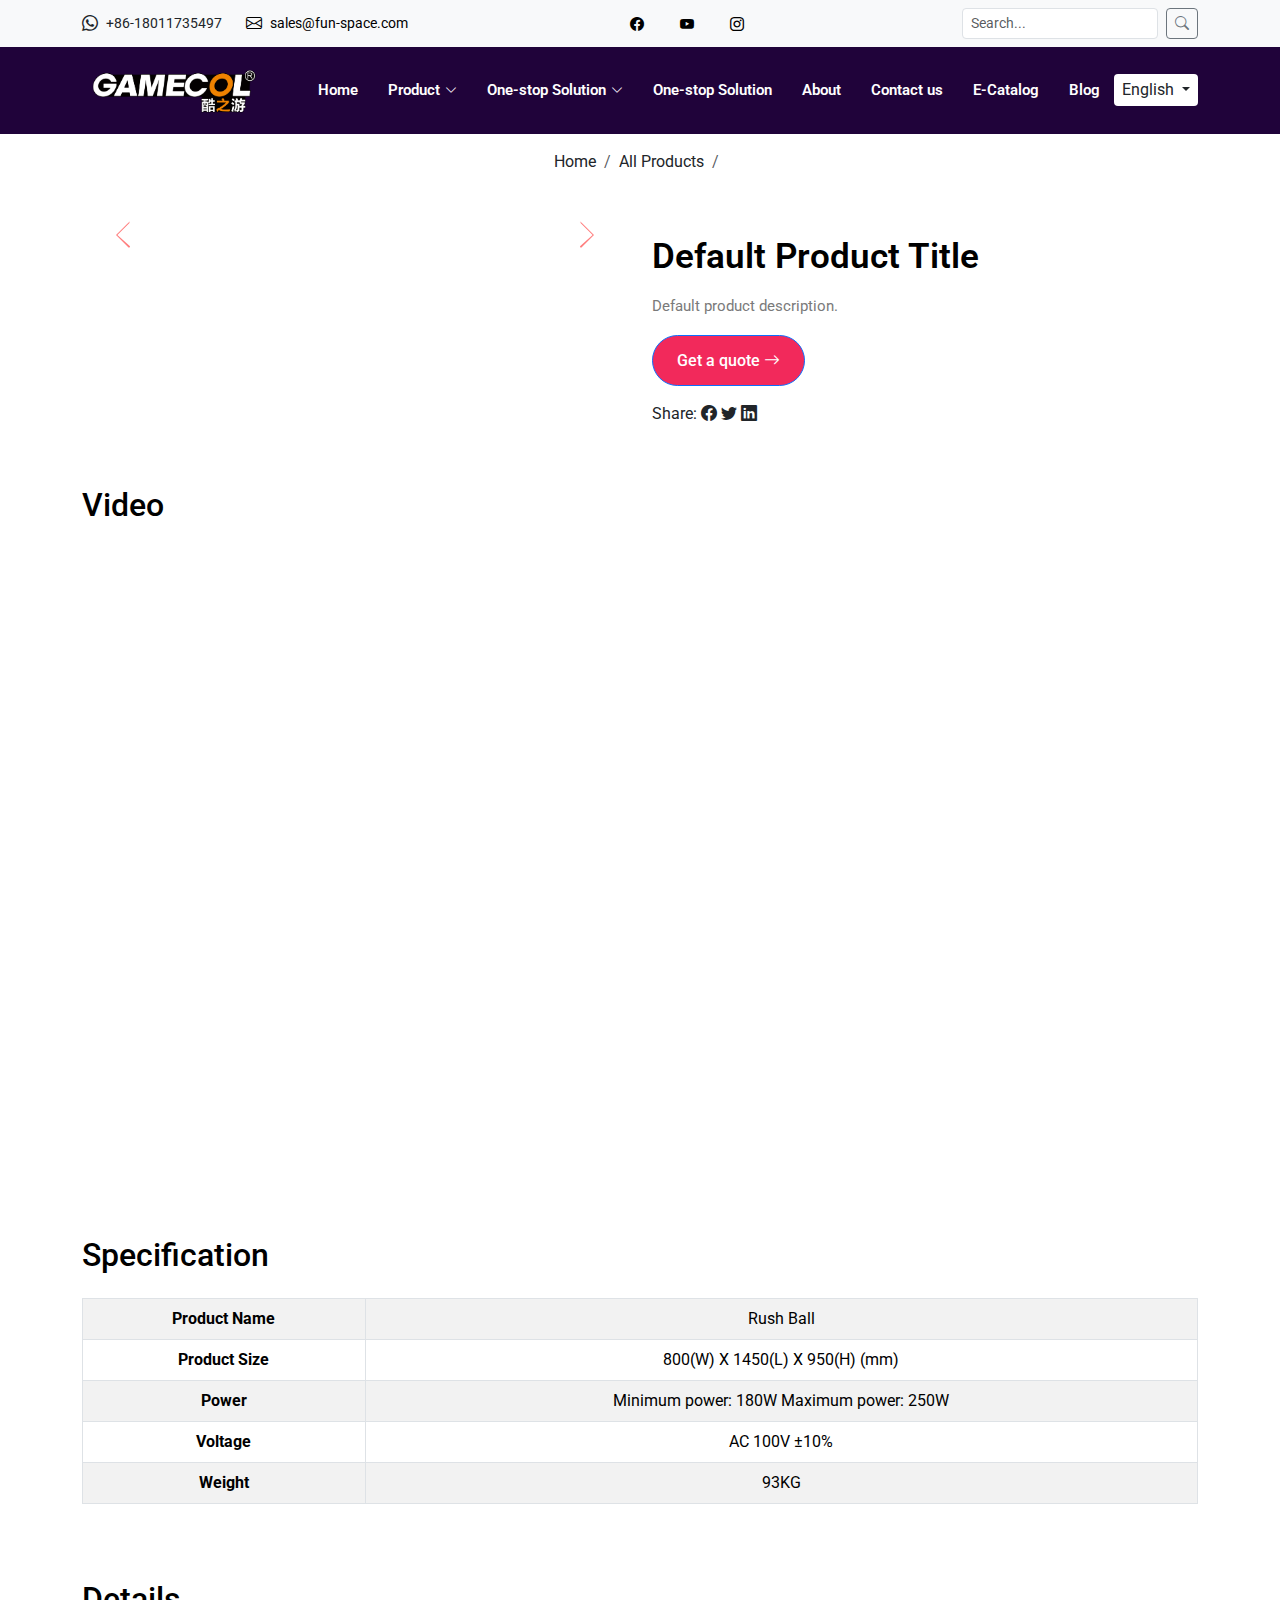
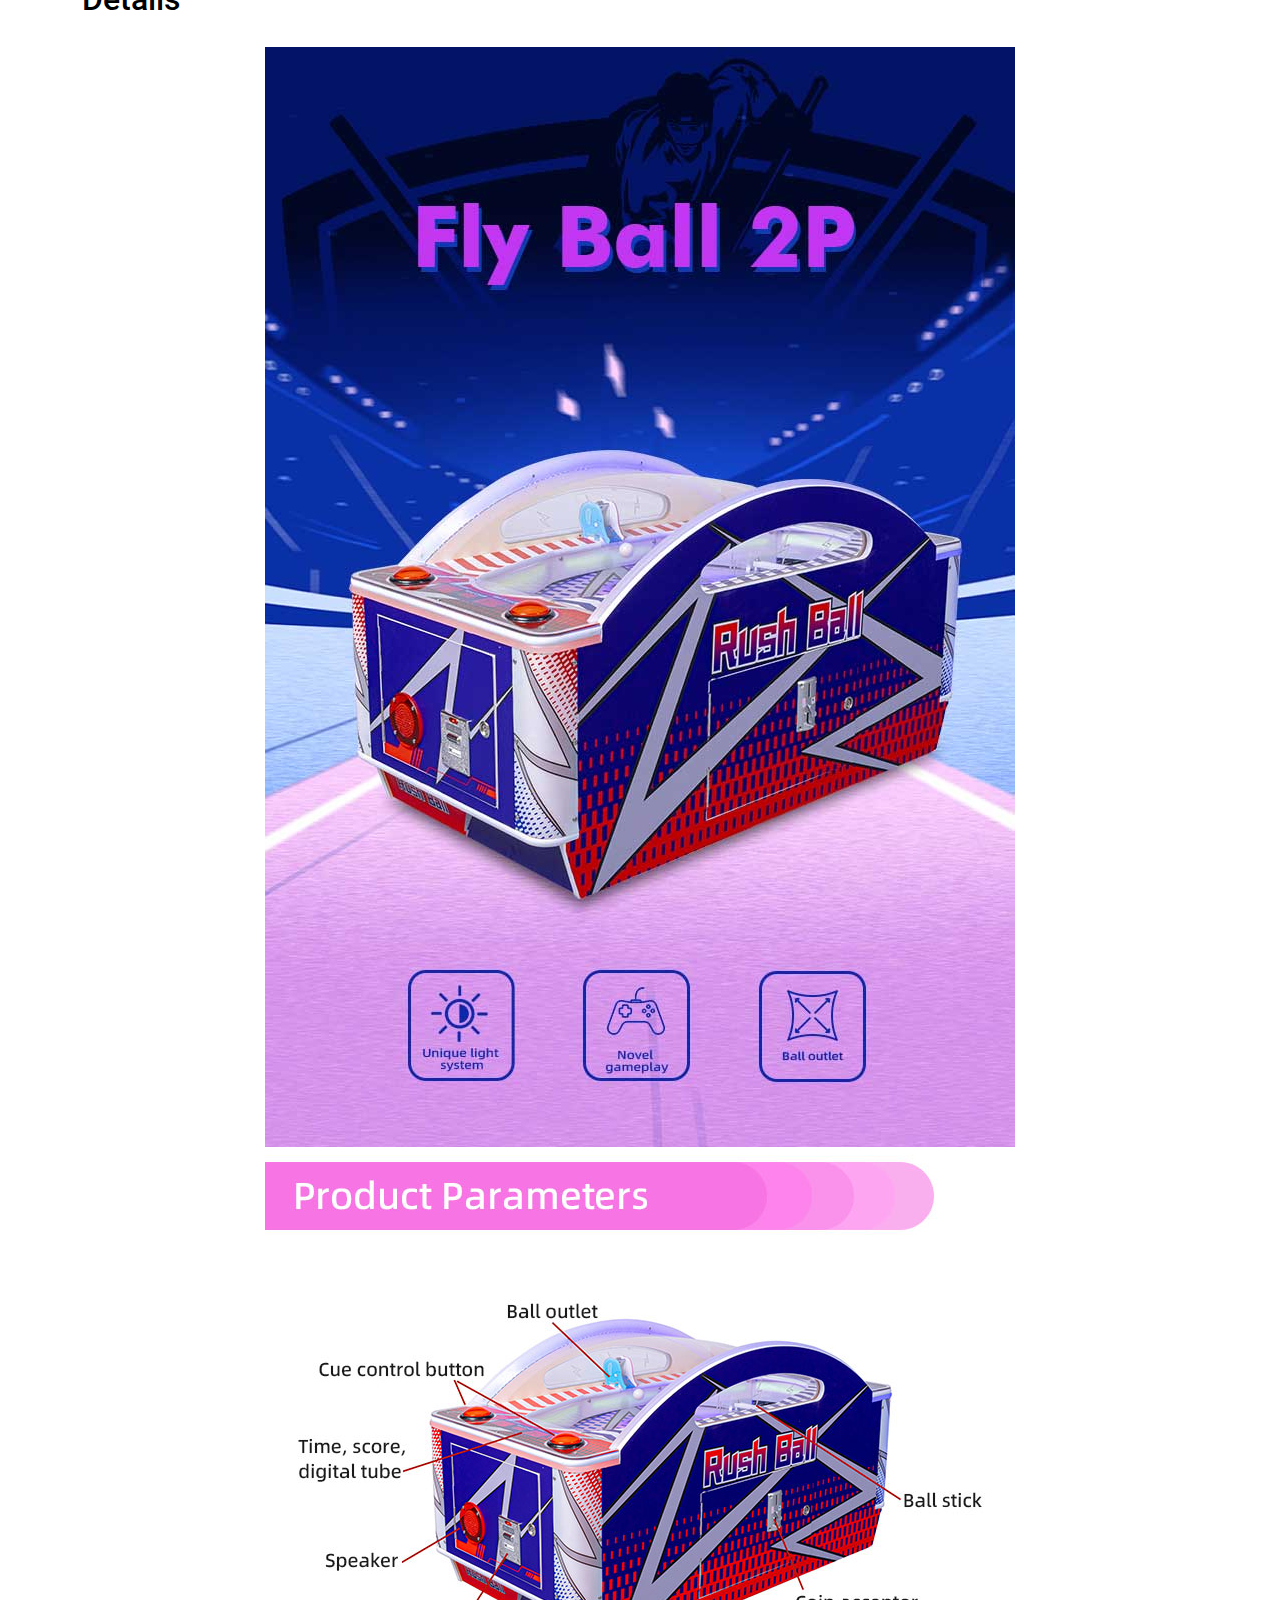
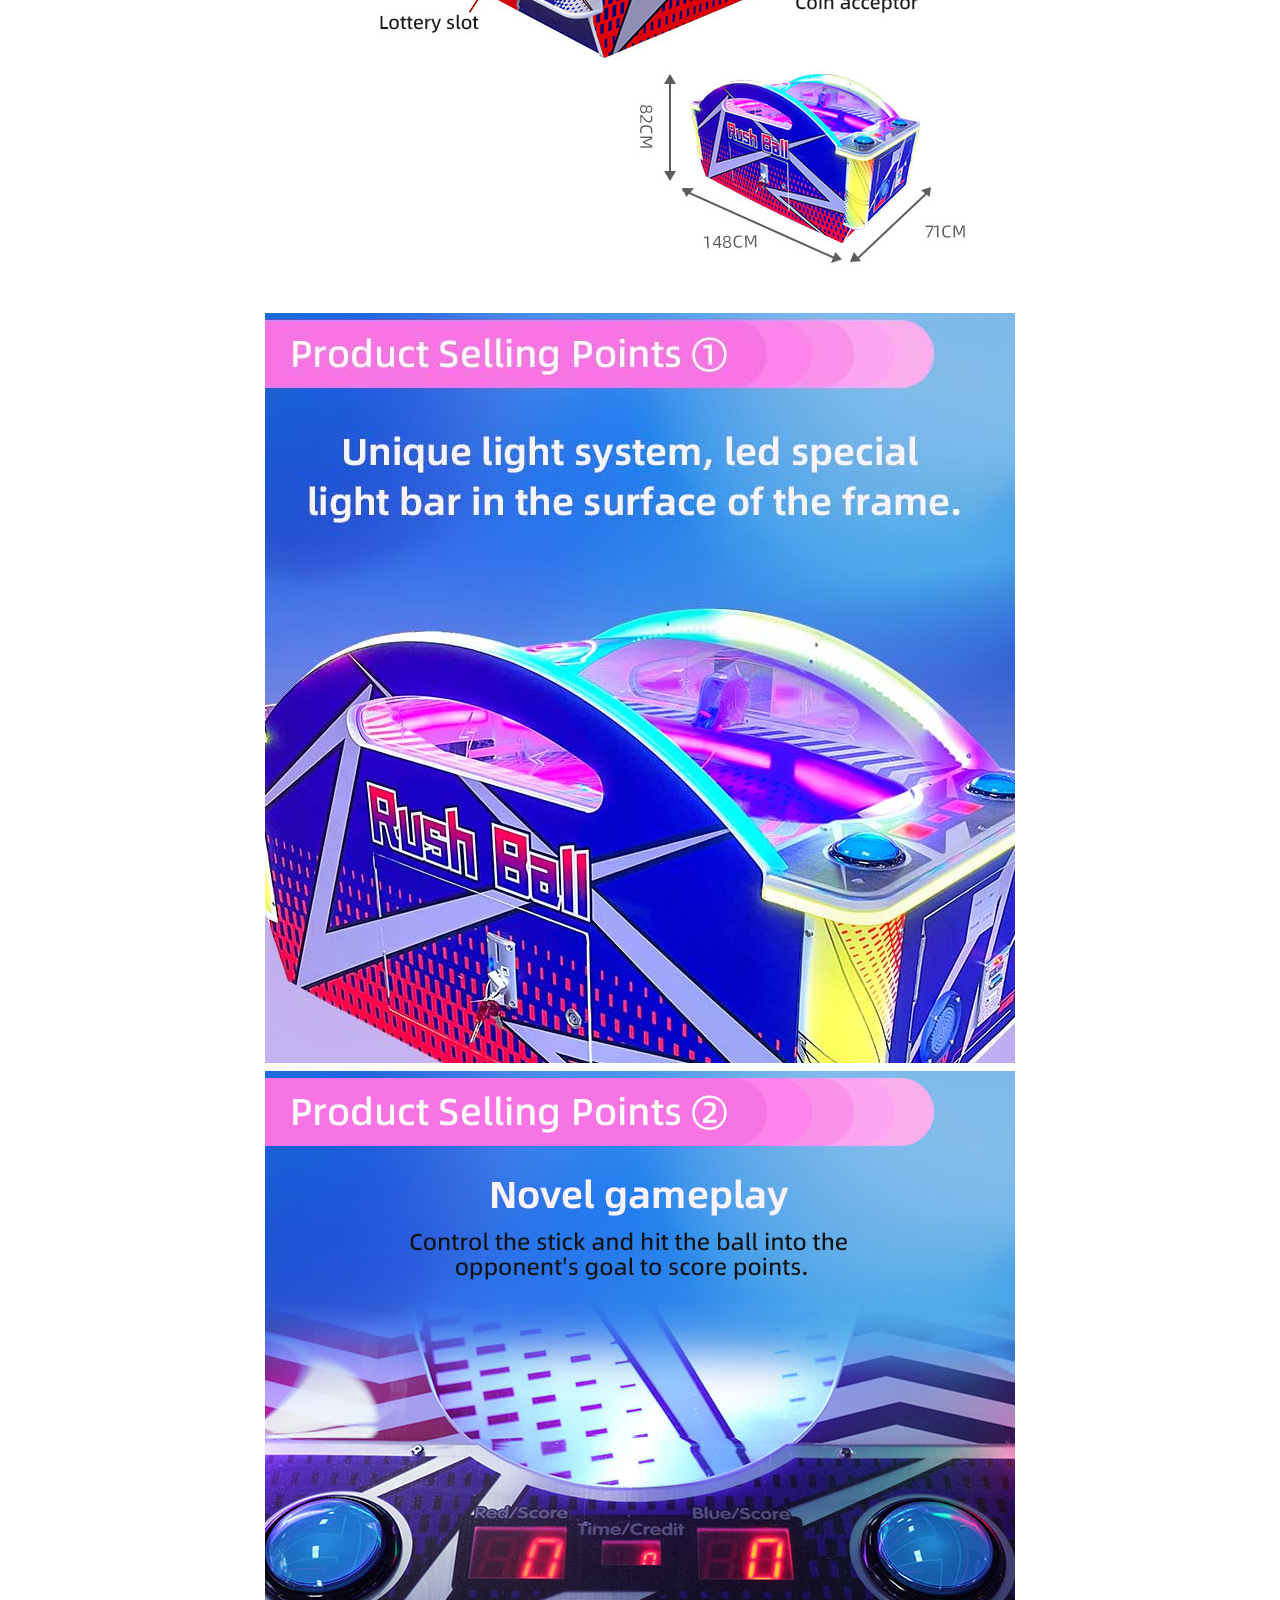
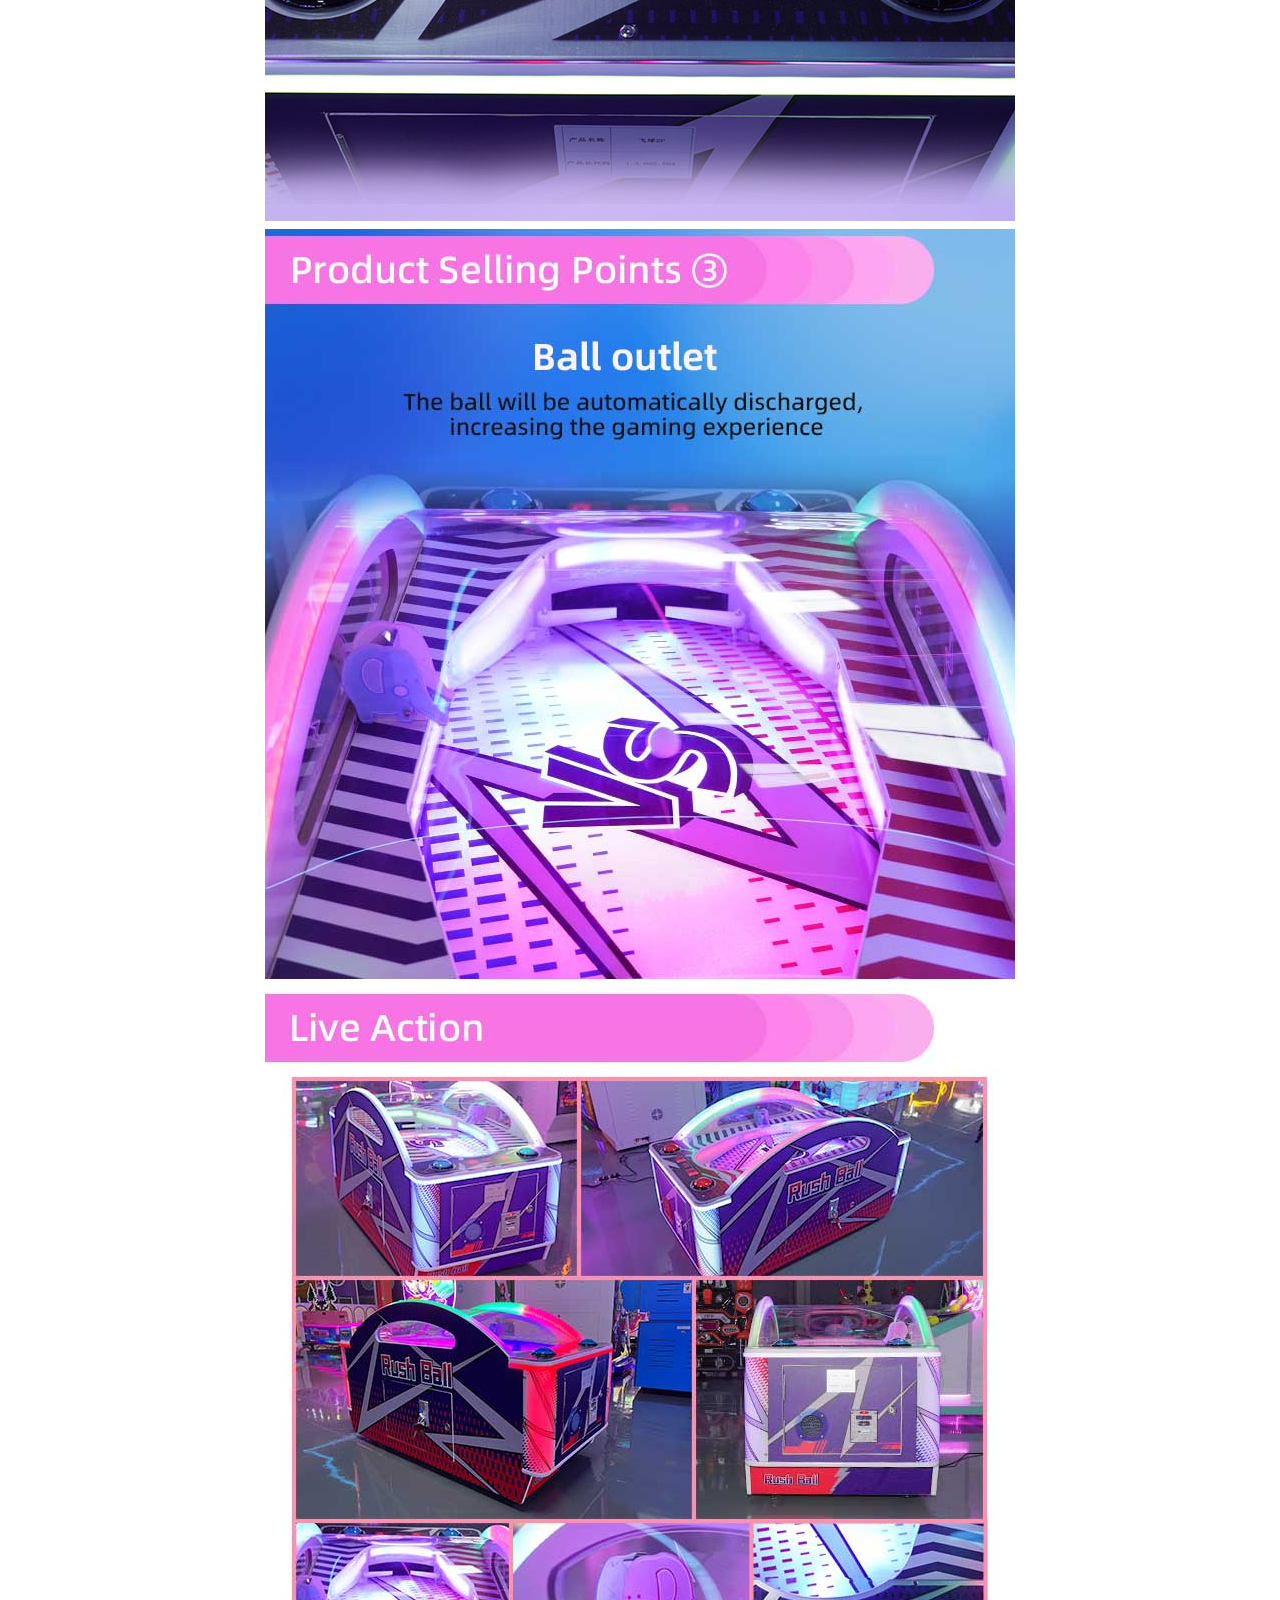
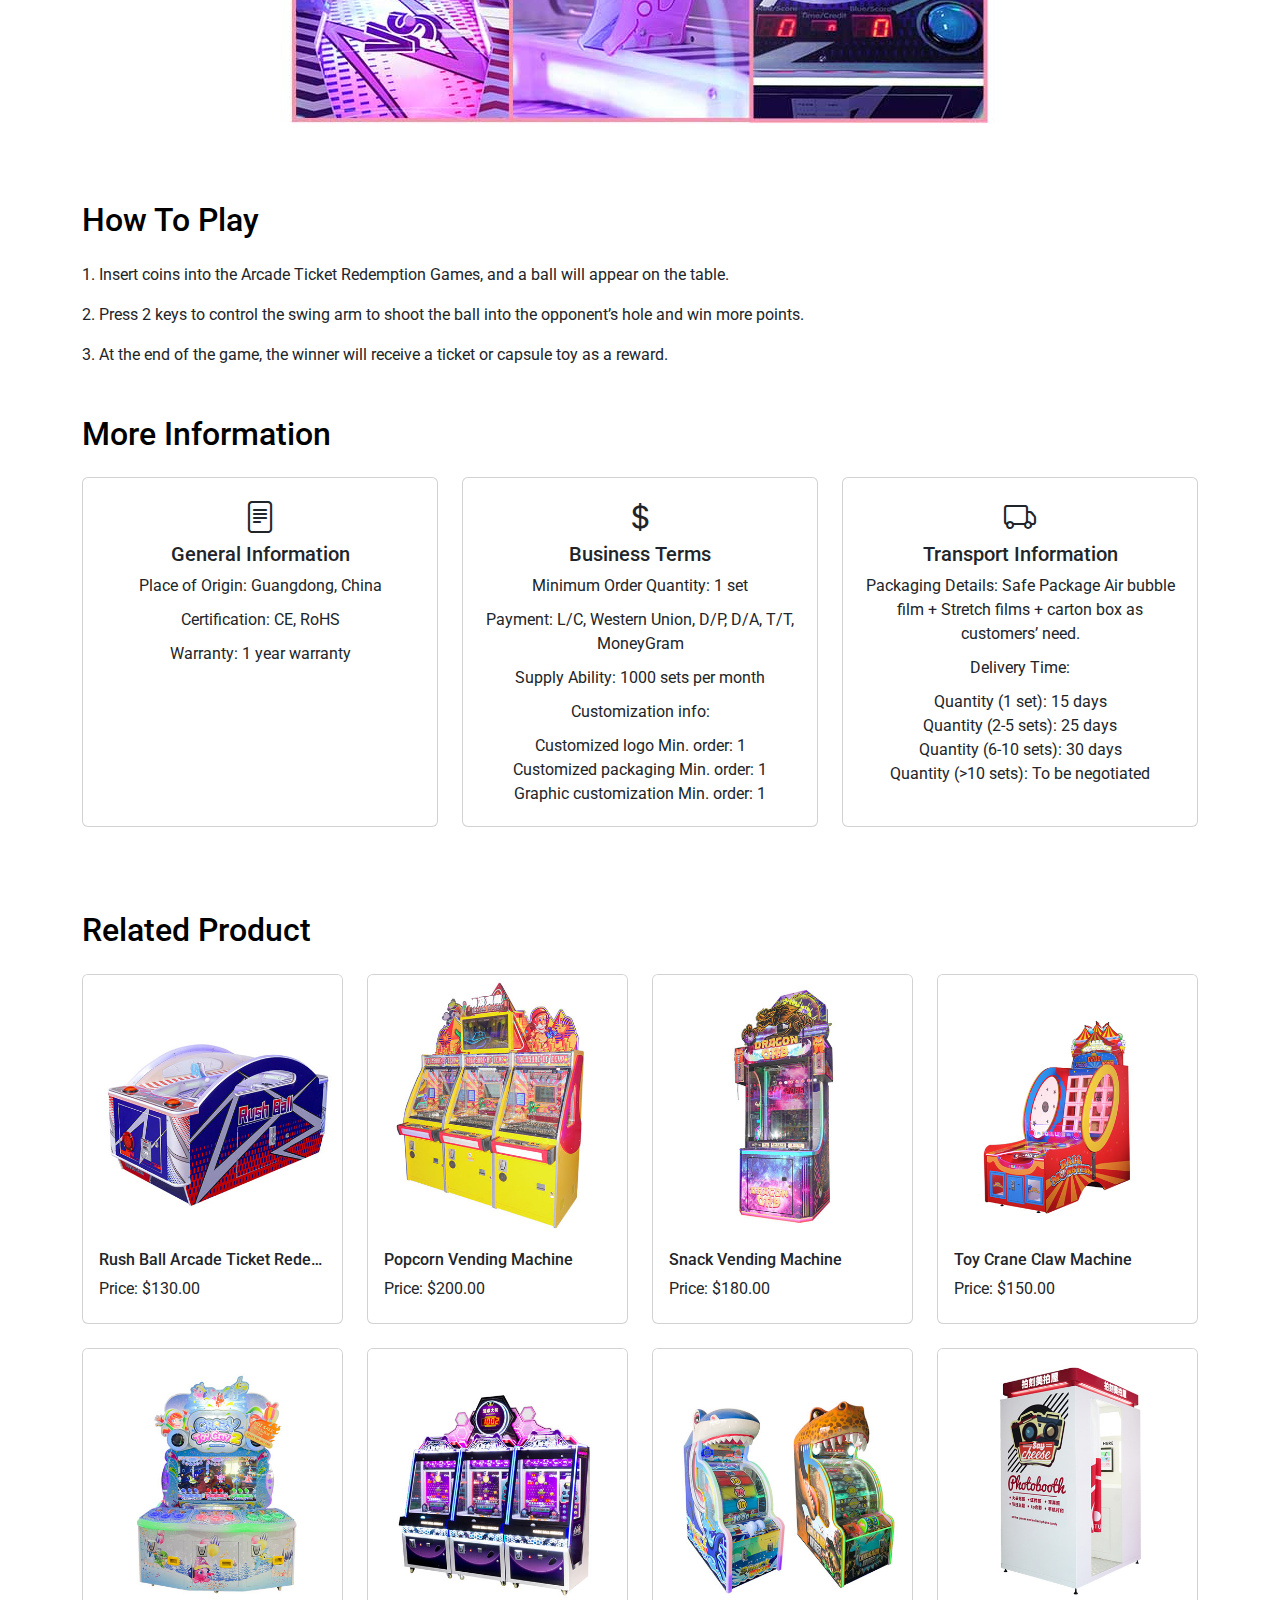
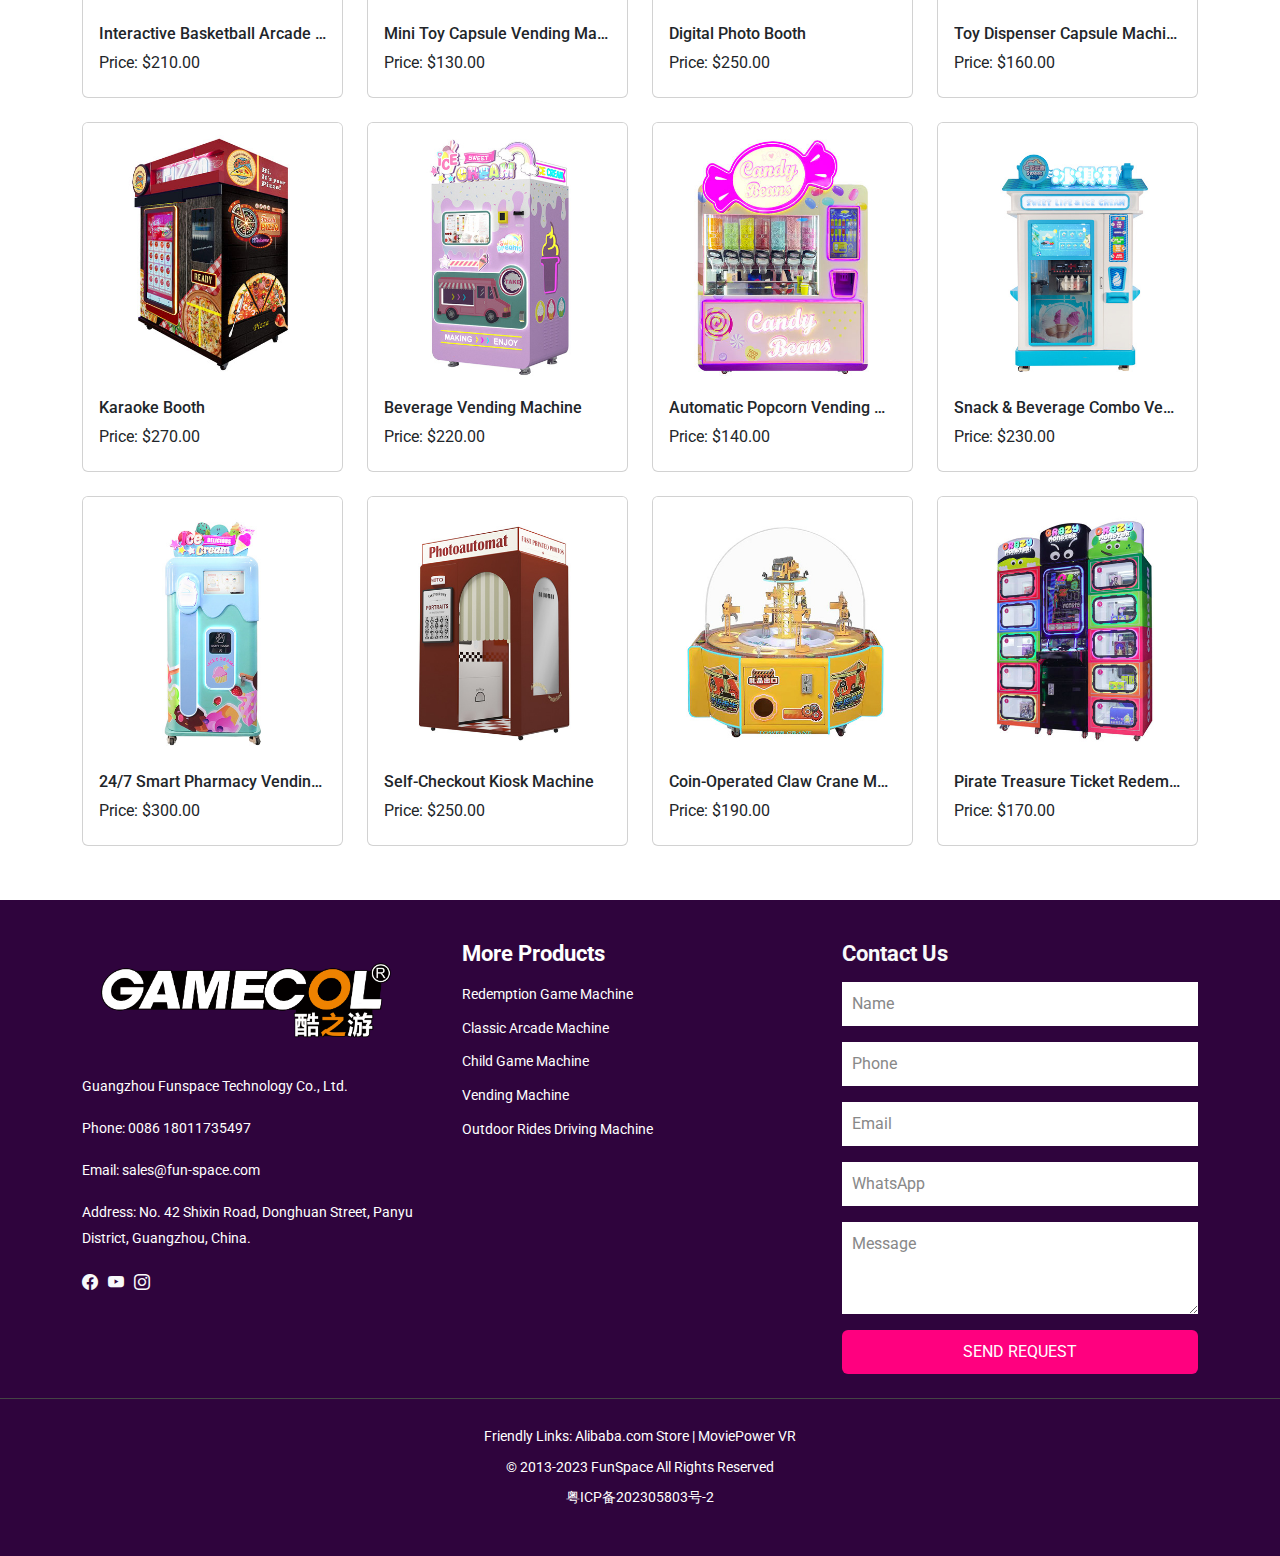
<file: product-details.html>
<!DOCTYPE html>
<html lang="en">
  <head>
    <meta charset="utf-8" />
    <meta content="width=device-width, initial-scale=1.0" name="viewport" />
    <title>Gamecol</title>
    <meta name="description" content="" />
    <meta name="keywords" content="" />

    <!-- Favicons -->
    <link href="assets/img/kids-logo/logo1.png" rel="icon" />
    <link href="assets/img/kids-logo/logo1.png" rel="apple-touch-icon" />

    <!-- Fonts -->
    <link href="https://fonts.googleapis.com" rel="preconnect" />
    <link href="https://fonts.gstatic.com" rel="preconnect" crossorigin />
    <link
      href="https://fonts.googleapis.com/css2?family=Roboto:ital,wght@0,100;0,300;0,400;0,500;0,700;0,900;1,100;1,300;1,400;1,500;1,700;1,900&family=Montserrat:ital,wght@0,100;0,200;0,300;0,400;0,500;0,600;0,700;0,800;0,900;1,100;1,200;1,300;1,400;1,500;1,600;1,700;1,800;1,900&family=Poppins:ital,wght@0,100;0,200;0,300;0,400;0,500;0,600;0,700;0,800;0,900;1,100;1,200;1,300;1,400;1,500;1,600;1,700;1,800;1,900&display=swap"
      rel="stylesheet"
    />
    <link
      href="https://fonts.googleapis.com/css2?family=Londrina+Solid:wght@100;300;400;900&display=swap"
      rel="stylesheet"
    />

    <!-- Vendor CSS Files -->
    <link
      href="assets/vendor/bootstrap/css/bootstrap.min.css"
      rel="stylesheet"
    />
    <link
      href="assets/vendor/bootstrap-icons/bootstrap-icons.css"
      rel="stylesheet"
    />
    <link href="assets/vendor/aos/aos.css" rel="stylesheet" />
    <link href="assets/vendor/swiper/swiper-bundle.min.css" rel="stylesheet" />
    <!-- <link href="assets/vendor/glightbox/css/glightbox.min.css" rel="stylesheet"> -->

    <!-- Main CSS File -->
    <link href="/assets/css/main.css" rel="stylesheet" />
    <link rel="stylesheet" href="./assets/css/product-details.css" />
  </head>

  <body class="index-page">
    <header id="header" class="header sticky-top">
      <div class="topbar bg-light py-2 d-none d-md-block">
        <div
          class="container d-flex justify-content-between align-items-center"
        >
          <div class="contact-info d-flex align-items-center">
            <i class="bi bi-whatsapp me-2 text-dark"></i
            ><span class="text-dark">+86-18011735497</span>
            <i class="bi bi-envelope ms-4 me-2 text-black"></i
            ><a class="text-black" href="mailto:sales@fun-space.com"
              >sales@fun-space.com</a
            >
          </div>
          <div class="social-links d-none d-md-flex align-items-center">
            <a href="#" class="facebook me-3"><i class="bi bi-facebook"></i></a>
            <a href="#" class="youtube me-3"><i class="bi bi-youtube"></i></a>
            <a href="#" class="instagram me-3"
              ><i class="bi bi-instagram"></i
            ></a>
          </div>
          <div class="search-bar d-none d-md-flex align-items-center">
            <input
              type="text"
              class="form-control form-control-sm me-2"
              placeholder="Search..."
            />
            <button class="btn btn-outline-secondary btn-sm" type="button">
              <i class="bi bi-search"></i>
            </button>
          </div>
        </div>
      </div>
      <!-- topbar end -->

      <div class="branding d-flex align-items-center navigation">
        <div
          class="container position-relative d-flex align-items-center justify-content-between"
        >
          <!-- Logo -->
          <a href="index.html" class="logo d-flex align-items-center">
            <img src="assets/img/kids-logo/logo1.png" alt="Funspace Logo" />
          </a>

          <!-- Navigation Menu -->
          <nav id="navmenu" class="navmenu">
            <ul>
              <li><a href="/index.html" class="active">Home</a></li>

              <li class="dropdown">
                <a href="/product-list.html"
                  ><span>Product</span>
                  <i class="bi bi-chevron-down toggle-dropdown"></i
                ></a>
                <ul>
                  <li class="dropdown">
                    <a href="#"
                      ><span> Arcade Game Machine</span>
                      <i class="bi bi-chevron-down toggle-dropdown"></i
                    ></a>
                    <ul class="dropend">
                      <li><a href="#">Deep Dropdown 1</a></li>
                      <li><a href="#">Deep Dropdown 2</a></li>
                      <li><a href="#">Deep Dropdown 3</a></li>
                      <li><a href="#">Deep Dropdown 4</a></li>
                      <li><a href="#">Deep Dropdown 5</a></li>
                    </ul>
                  </li>

                  <li class="dropdown">
                    <a href="#"
                      ><span>Vending Machine</span>
                      <i class="bi bi-chevron-down toggle-dropdown"></i
                    ></a>
                    <ul>
                      <li><a href="#">Deep Dropdown 1</a></li>
                      <li><a href="#">Deep Dropdown 2</a></li>
                      <li><a href="#">Deep Dropdown 3</a></li>
                      <li><a href="#">Deep Dropdown 4</a></li>
                      <li><a href="#">Deep Dropdown 5</a></li>
                    </ul>
                  </li>

                  <li class="dropdown">
                    <a href="#"
                      ><span>Claw Game Machine</span>
                      <i class="bi bi-chevron-down toggle-dropdown"></i
                    ></a>
                    <ul>
                      <li><a href="#">Deep Dropdown 1</a></li>
                      <li><a href="#">Deep Dropdown 2</a></li>
                      <li><a href="#">Deep Dropdown 3</a></li>
                      <li><a href="#">Deep Dropdown 4</a></li>
                      <li><a href="#">Deep Dropdown 5</a></li>
                    </ul>
                  </li>

                  <li class="dropdown">
                    <a href="#"
                      ><span> Virtual Reality Machine</span>
                      <i class="bi bi-chevron-down toggle-dropdown"></i
                    ></a>
                    <ul>
                      <li><a href="#">Deep Dropdown 1</a></li>
                      <li><a href="#">Deep Dropdown 2</a></li>
                      <li><a href="#">Deep Dropdown 3</a></li>
                      <li><a href="#">Deep Dropdown 4</a></li>
                      <li><a href="#">Deep Dropdown 5</a></li>
                    </ul>
                  </li>

                  <li class="dropdown">
                    <a href="#"
                      ><span> Arcade Sport Games</span>
                      <i class="bi bi-chevron-down toggle-dropdown"></i
                    ></a>
                    <ul>
                      <li><a href="#">Deep Dropdown 1</a></li>
                      <li><a href="#">Deep Dropdown 2</a></li>
                      <li><a href="#">Deep Dropdown 3</a></li>
                      <li><a href="#">Deep Dropdown 4</a></li>
                      <li><a href="#">Deep Dropdown 5</a></li>
                    </ul>
                  </li>

                  <li class="dropdown">
                    <a href="#"
                      ><span> Playground Ride</span>
                      <i class="bi bi-chevron-down toggle-dropdown"></i
                    ></a>
                    <ul>
                      <li><a href="#">Deep Dropdown 1</a></li>
                      <li><a href="#">Deep Dropdown 2</a></li>
                      <li><a href="#">Deep Dropdown 3</a></li>
                      <li><a href="#">Deep Dropdown 4</a></li>
                      <li><a href="#">Deep Dropdown 5</a></li>
                    </ul>
                  </li>

                  <li class="dropdown">
                    <a href="#"
                      ><span>Interactive Projection Game</span>
                      <i class="bi bi-chevron-down toggle-dropdown"></i
                    ></a>
                    <ul>
                      <li><a href="#">Deep Dropdown 1</a></li>
                      <li><a href="#">Deep Dropdown 2</a></li>
                      <li><a href="#">Deep Dropdown 3</a></li>
                      <li><a href="#">Deep Dropdown 4</a></li>
                      <li><a href="#">Deep Dropdown 5</a></li>
                    </ul>
                  </li>
                  <li><a href="#">Vanue Management</a></li>
                </ul>
              </li>

              <li class="dropdown">
                <a href="#"
                  ><span>One-stop Solution </span>
                  <i class="bi bi-chevron-down toggle-dropdown"></i
                ></a>
                <ul>
                  <li><a href="#"> Arcade Center One-stop Solution</a></li>

                  <li><a href="#"> Claw Machine Store One-stop Solution</a></li>
                </ul>
              </li>

              <li><a href="#solution">One-stop Solution</a></li>
              <li><a href="#about">About</a></li>
              <li><a href="#contact">Contact us</a></li>
              <li><a href="#catalog">E-Catalog</a></li>
              <li><a href="#blog">Blog</a></li>
            </ul>
          </nav>

          <!-- Language Dropdown Always Visible -->
          <div class="dropdown bg-white text-dark px-2 py-1 rounded-1">
            <a
              href="#"
              class="nav-link dropdown-toggle"
              id="languageDropdown"
              role="button"
              data-bs-toggle="dropdown"
              aria-expanded="false"
            >
              English
            </a>
            <ul class="dropdown-menu" aria-labelledby="languageDropdown">
              <li><a class="dropdown-item" href="#">English</a></li>
              <li><a class="dropdown-item" href="#">Chinese</a></li>
            </ul>
          </div>
          <!-- Hamburger Menu Icon -->
          <i
            class="mobile-nav-toggle d-xl-none bi bi-list bg-black rounded-2"
          ></i>
        </div>
      </div>
    </header>

    <main class="main">
      <div
        id="breadcrumbContainer"
        class="d-flex justify-content-center align-items-center breadcrumb py-3"
        aria-label="breadcrumb"
      >
        <ol class="breadcrumb mb-0">
          <li class="breadcrumb-item text-dark">
            <a class="text-dark" href="/index.html">Home</a>
          </li>
          <li class="breadcrumb-item text-dark">
            <a class="text-dark" href="/product-list.html">All Products</a>
          </li>
          <!-- <li class="breadcrumb-item active" aria-current="page" href="/product-list.html">All Products</li> -->
          <li
            id="currentProduct"
            class="breadcrumb-item active"
            aria-current="page"
          ></li>
        </ol>
      </div>

      <!-- carousel part -->
      <section>
        <div class="container">
          <div class="row">
            <!-- Carousel with Thumbnails -->
            <div class="col-lg-6 col-md-12">
              <!-- Bootstrap 5 Carousel for the top image -->
              <!-- Bootstrap 5 Carousel for the top image -->
              <div
                id="productCarousel"
                class="carousel slide"
                data-bs-ride="carousel"
                data-bs-interval="4000"
              >
                <div class="carousel-inner" id="carouselItems">
                  <!-- Carousel items will be injected here -->
                </div>
                <button
                  class="carousel-control-prev"
                  type="button"
                  data-bs-target="#productCarousel"
                  data-bs-slide="prev"
                >
                  <span
                    class="carousel-control-prev-icon carousel-right-left-toggle"
                    aria-hidden="true"
                  ></span>
                  <span class="visually-hidden">Previous</span>
                </button>
                <button
                  class="carousel-control-next"
                  type="button"
                  data-bs-target="#productCarousel"
                  data-bs-slide="next"
                >
                  <span
                    class="carousel-control-next-icon carousel-right-left-toggle"
                    aria-hidden="true"
                  ></span>
                  <span class="visually-hidden">Next</span>
                </button>
              </div>

              <!-- Thumbnails below the top image -->
              <div class="row mt-3 g-0" id="thumbnailContainer">
                <!-- Thumbnails will be injected here -->
              </div>
            </div>

            <div class="col-lg-6 col-md-12">
              <!-- Product Title (dynamic) -->
              <h3 id="productTitle" class="product-title">
                Default Product Title
              </h3>

              <!-- Product Description (dynamic) -->
              <p id="productDescription" class="product-description">
                Default product description.
              </p>

              <!-- Other content remains the same -->
              <a
                href="#"
                class="btn btn-primary quote-btn btn-lg rounded-5 py-3 px-4"
                data-bs-toggle="modal"
                data-bs-target="#contactModal"
              >
                Get a quote <i class="bi bi-arrow-right"></i>
              </a>
              <div class="mt-3 text-dark">
                <span>Share:</span>
                <a href="#"><i class="bi bi-facebook text-dark"></i></a>
                <a href="#"><i class="bi bi-twitter text-dark"></i></a>
                <a href="#"><i class="bi bi-linkedin text-dark"></i></a>
              </div>
            </div>
          </div>
        </div>
      </section>

      <!-- end -->
      <section class="container" style="display: block">
        <h2 class="mb-4">Video</h2>
        <div class="video-container">
          <iframe
            src="https://www.youtube.com/embed/4uELthLVapE"
            title="YouTube video player"
            frameborder="0"
            allow="accelerometer; autoplay; clipboard-write; encrypted-media; gyroscope; picture-in-picture"
            allowfullscreen
          ></iframe>
        </div>
      </section>

      <!-- specifications -->
      <section>
        <div class="container" style="display: block">
          <h2 class="mb-4">Specification</h2>
          <div class="table-responsive text-center">
            <table class="table table-striped table-bordered">
              <tbody>
                <tr>
                  <th scope="row">Product Name</th>
                  <td>Rush Ball</td>
                </tr>
                <tr>
                  <th scope="row">Product Size</th>
                  <td>800(W) X 1450(L) X 950(H) (mm)</td>
                </tr>
                <tr>
                  <th scope="row">Power</th>
                  <td>Minimum power: 180W Maximum power: 250W</td>
                </tr>
                <tr>
                  <th scope="row">Voltage</th>
                  <td>AC 100V ±10%</td>
                </tr>
                <tr>
                  <th scope="row">Weight</th>
                  <td>93KG</td>
                </tr>
              </tbody>
            </table>
          </div>
        </div>
      </section>

      <!-- details -->
      <section>
        <div class="container" style="display: block">
          <h2 class="mb-4">Details</h2>
          <!-- Centering the heading -->
          <img
            class="img-fluid d-block mx-auto py-1"
            src="/assets/img/details images/Rush-Ball-Arcade-Ticket-Redemption-Games-Detail1.jpg"
            alt=""
            srcset=""
          />
          <img
            class="img-fluid d-block mx-auto py-1"
            src="/assets/img/details images/Rush-Ball-Arcade-Ticket-Redemption-Games-Detail2.jpg"
            alt=""
            srcset=""
          />
          <img
            class="img-fluid d-block mx-auto py-1"
            src="/assets/img/details images/Rush-Ball-Arcade-Ticket-Redemption-Games-Detail3.jpg"
            alt=""
            srcset=""
          />
          <img
            class="img-fluid d-block mx-auto py-1"
            src="/assets/img/details images/Rush-Ball-Arcade-Ticket-Redemption-Games-Detail4.jpg"
            alt=""
            srcset=""
          />
          <img
            class="img-fluid d-block mx-auto py-1"
            src="/assets/img/details images/Rush-Ball-Arcade-Ticket-Redemption-Games-Detail5.jpg"
            alt=""
            srcset=""
          />
          <img
            class="img-fluid d-block mx-auto py-1"
            src="/assets/img/details images/Rush-Ball-Arcade-Ticket-Redemption-Games-Detail6.jpg"
            alt=""
            srcset=""
          />
        </div>
      </section>

      <section class="">
        <div class="container" style="display: block">
          <!-- How To Play Section -->
          <h2 class="mb-4">How To Play</h2>
          <p class="text-dark">
            1. Insert coins into the Arcade Ticket Redemption Games, and a ball
            will appear on the table.
          </p>
          <p class="text-dark">
            2. Press 2 keys to control the swing arm to shoot the ball into the
            opponent’s hole and win more points.
          </p>
          <p class="text-dark">
            3. At the end of the game, the winner will receive a ticket or
            capsule toy as a reward.
          </p>

          <!-- More Information Section -->
          <h2 class="mt-5 mb-4">More Information</h2>
          <div class="row">
            <!-- General Information Card -->
            <div class="col-lg-4 col-md-6 mb-4">
              <div class="card text-center fixed-height-card">
                <div class="card-body">
                  <i class="bi bi-file-text mb-3" style="font-size: 2rem"></i>
                  <h5 class="card-title">General Information</h5>
                  <p>Place of Origin: Guangdong, China</p>
                  <p>Certification: CE, RoHS</p>
                  <p>Warranty: 1 year warranty</p>
                </div>
              </div>
            </div>

            <!-- Business Terms Card -->
            <div class="col-lg-4 col-md-6 mb-4">
              <div class="card text-center fixed-height-card">
                <div class="card-body">
                  <i
                    class="bi bi-currency-dollar mb-3"
                    style="font-size: 2rem"
                  ></i>
                  <h5 class="card-title">Business Terms</h5>
                  <p>Minimum Order Quantity: 1 set</p>
                  <p>Payment: L/C, Western Union, D/P, D/A, T/T, MoneyGram</p>
                  <p>Supply Ability: 1000 sets per month</p>
                  <p>Customization info:</p>
                  <ul class="list-unstyled">
                    <li>Customized logo Min. order: 1</li>
                    <li>Customized packaging Min. order: 1</li>
                    <li>Graphic customization Min. order: 1</li>
                  </ul>
                </div>
              </div>
            </div>

            <!-- Transport Information Card -->
            <div class="col-lg-4 col-md-6 mb-4">
              <div class="card text-center fixed-height-card">
                <div class="card-body">
                  <i class="bi bi-truck mb-3" style="font-size: 2rem"></i>
                  <h5 class="card-title">Transport Information</h5>
                  <p>
                    Packaging Details: Safe Package Air bubble film + Stretch
                    films + carton box as customers’ need.
                  </p>
                  <p>Delivery Time:</p>
                  <ul class="list-unstyled">
                    <li>Quantity (1 set): 15 days</li>
                    <li>Quantity (2-5 sets): 25 days</li>
                    <li>Quantity (6-10 sets): 30 days</li>
                    <li>Quantity (>10 sets): To be negotiated</li>
                  </ul>
                </div>
              </div>
            </div>
          </div>
        </div>
      </section>

      <section class="container" style="display: block">
        <h2 class="mb-4">Related Product</h2>
        <!-- Centering the heading -->
        <div id="product-container" class="row">
          <!-- Product cards will be injected here -->
        </div>
      </section>

      <!-- Modal -->
      <div
        class="modal fade"
        id="contactModal"
        tabindex="-1"
        aria-labelledby="contactModalLabel"
        aria-hidden="true"
      >
        <div class="modal-dialog modal-lg">
          <div class="modal-content">
            <div class="modal-body">
              <button
                type="button"
                class="btn-close"
                data-bs-dismiss="modal"
                aria-label="Close"
              ></button>
              <div class="row">
                <div class="col-md-6">
                  <!-- Left Side with Logo and Contact Info -->
                  <div class="contact-info text-dark text-center">
                    <img
                      src="./assets/img/kids-logo/modal-logo.png"
                      alt="Funspace Logo"
                      class="img-fluid mb-3"
                    />
                    <h3>GAMECOL</h3>
                    <p>Guangzhou FunSpace Technology CO.,LTD.</p>
                    <p><strong>Phone:</strong> +86-18011735497</p>
                    <p><strong>WhatsApp:</strong> 008618011735497</p>
                    <p><strong>Email:</strong> sales@fun-space.com</p>
                    <p>
                      <strong>Address:</strong> NO.42-1, Shixin Road, Panyu
                      District, Guangzhou, China
                    </p>
                    <p><strong>Worktime:</strong> 8:30-18:00 (Beijing Time)</p>
                  </div>
                </div>
                <div class="col-md-6">
                  <!-- Right Side with Form -->
                  <form>
                    <div class="mb-3">
                      <label for="name" class="form-label text-dark"
                        >Name <span class="text-danger">*</span></label
                      >
                      <input
                        type="text"
                        class="form-control"
                        id="name"
                        placeholder="Name"
                      />
                    </div>
                    <div class="mb-3">
                      <label for="phone" class="form-label text-dark"
                        >Phone <span class="text-danger">*</span></label
                      >
                      <input
                        type="text"
                        class="form-control"
                        id="phone"
                        placeholder="Phone (Add country code)"
                      />
                    </div>
                    <div class="mb-3">
                      <label for="email" class="form-label text-dark"
                        >Email <span class="text-danger">*</span></label
                      >
                      <input
                        type="email"
                        class="form-control"
                        id="email"
                        placeholder="Email"
                      />
                    </div>
                    <div class="mb-3">
                      <label for="whatsapp" class="form-label text-dark"
                        >WhatsApp</label
                      >
                      <input
                        type="text"
                        class="form-control"
                        id="whatsapp"
                        placeholder="WhatsApp"
                      />
                    </div>
                    <div class="mb-3">
                      <label for="message" class="form-label text-dark"
                        >Message <span class="text-danger">*</span></label
                      >
                      <textarea
                        class="form-control"
                        id="message"
                        rows="3"
                        placeholder="Please let us know your requirements as detailed as possible. Thank you."
                      ></textarea>
                    </div>
                    <button type="button" class="btn modal-btn w-100">
                      Send Request
                    </button>
                  </form>
                </div>
              </div>
            </div>
          </div>
        </div>
      </div>
      <!-- modal  end-->

      <!-- Footer -->
      <footer class="footer text-white">
        <div class="container">
          <div class="row text-md-start text-center">
            <!-- Contact Info -->
            <div class="col-md-4 contact-info">
              <img
                src="./assets/img/kids-logo/logo1.png"
                alt="FunSpace Logo"
                class="img-fluid mb-3"
              />

              <p>Guangzhou Funspace Technology Co., Ltd.</p>
              <p>Phone: 0086 18011735497</p>
              <p>Email: sales@fun-space.com</p>
              <p>
                Address: No. 42 Shixin Road, Donghuan Street, Panyu District,
                Guangzhou, China.
              </p>
              <div
                class="social-icons d-flex justify-content-md-start justify-content-center text-light"
              >
                <a href="#"><i class="bi bi-facebook text-light"></i></a>
                <a href="#"><i class="bi bi-youtube text-light"></i></a>
                <a href="#"><i class="bi bi-instagram text-light"></i></a>
              </div>
            </div>

            <div class="col-md-4 footer-links">
              <h5 class="text-white">More Products</h5>
              <ul>
                <li><a href="#">Redemption Game Machine</a></li>
                <li><a href="#">Classic Arcade Machine</a></li>
                <li><a href="#">Child Game Machine</a></li>
                <li><a href="#">Vending Machine</a></li>
                <li><a href="#">Outdoor Rides Driving Machine</a></li>
              </ul>
            </div>
            <!-- Form Area -->
            <div class="col-md-4 form-area">
              <h5 class="text-light">Contact Us</h5>
              <form>
                <div class="mb-3">
                  <input
                    type="text"
                    class="form-control"
                    placeholder="Name"
                    required
                  />
                </div>
                <div class="mb-3">
                  <input
                    type="tel"
                    class="form-control"
                    placeholder="Phone"
                    required
                  />
                </div>
                <div class="mb-3">
                  <input
                    type="email"
                    class="form-control"
                    placeholder="Email"
                    required
                  />
                </div>
                <div class="mb-3">
                  <input
                    type="text"
                    class="form-control"
                    placeholder="WhatsApp"
                  />
                </div>
                <div class="mb-3">
                  <textarea
                    class="form-control"
                    rows="3"
                    placeholder="Message"
                  ></textarea>
                </div>
                <button type="submit" class="btn btn-custom">
                  Send Request
                </button>
              </form>
            </div>
          </div>
          <!-- Bottom Links -->
        </div>
        <div class="bottom-links mt-4">
          <div class="">
            <div class="text-center">
              <p>
                Friendly Links: <a href="#">Alibaba.com Store</a> |
                <a href="#">MoviePower VR</a>
              </p>
              <p>&copy; 2013-2023 FunSpace All Rights Reserved</p>
              <p>粤ICP备202305803号-2</p>
            </div>
          </div>
        </div>
      </footer>
      <!-- Footer -->
    </main>

    <!-- Scroll Top -->
    <a
      href="#"
      id="scroll-top"
      class="scroll-top d-flex align-items-center justify-content-center"
      ><i class="bi bi-arrow-up-short"></i
    ></a>

    <!-- Preloader -->
    <div id="preloader"></div>

    <!-- Vendor JS Files -->
    <script src="assets/vendor/bootstrap/js/bootstrap.bundle.min.js"></script>

    <script src="assets/vendor/aos/aos.js"></script>
    <script src="assets/vendor/swiper/swiper-bundle.min.js"></script>
    <script src="assets/vendor/glightbox/js/glightbox.min.js"></script>
    <script src="assets/vendor/imagesloaded/imagesloaded.pkgd.min.js"></script>
    <script src="assets/vendor/isotope-layout/isotope.pkgd.min.js"></script>
    <script src="https://code.jquery.com/jquery-3.6.0.min.js"></script>

    <!-- Main JS File -->
    <script src="assets/js/main.js"></script>
    <script src="/assets/js/product-list.js"></script>
    <script src="/assets/js/product-details.js"></script>
  </body>
</html>
</file>
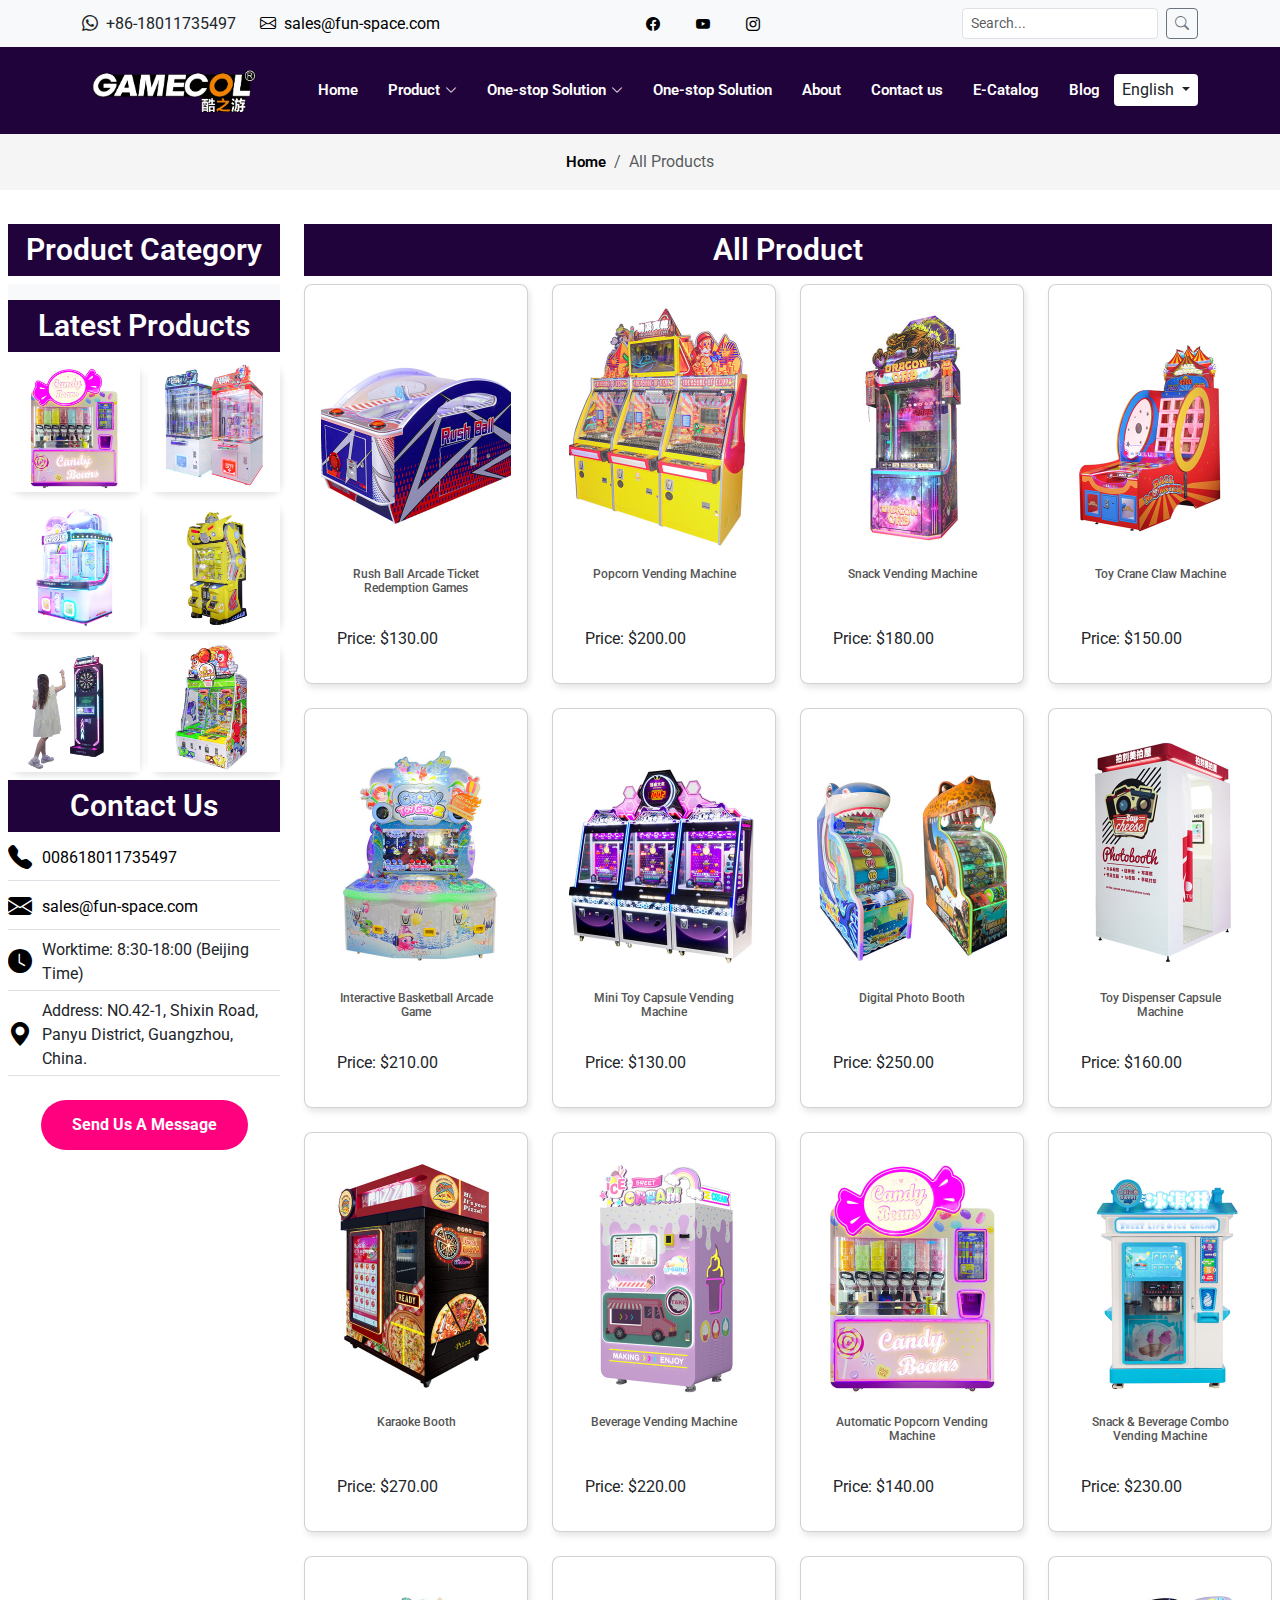
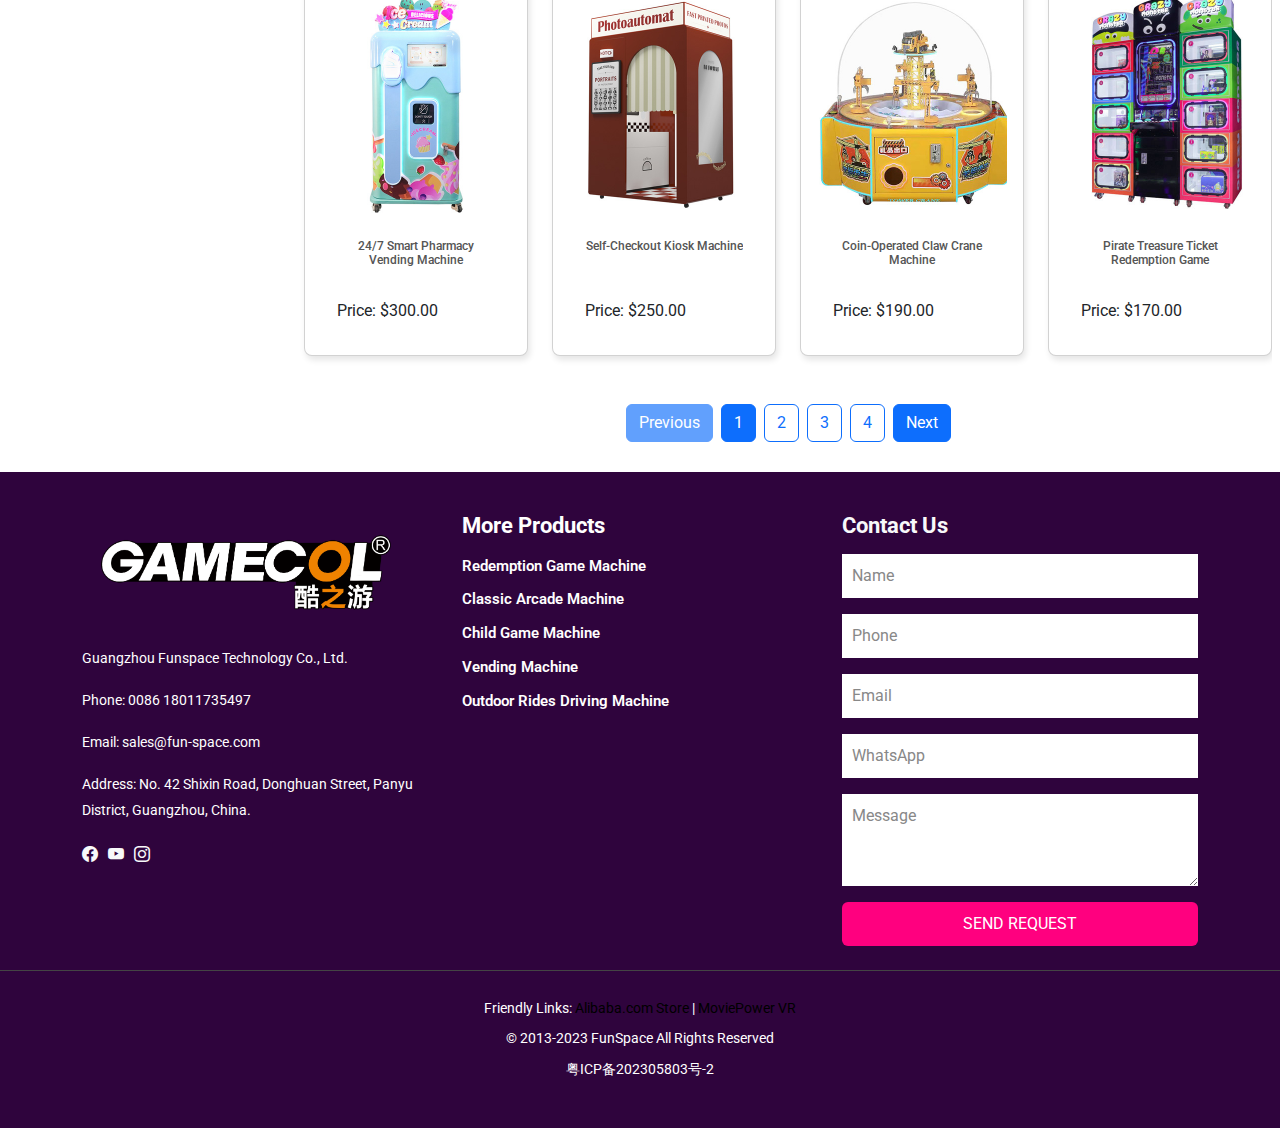
<file: product-list.html>
<!DOCTYPE html>
<html lang="en">

<head>
  <meta charset="utf-8">
  <meta content="width=device-width, initial-scale=1.0" name="viewport">
  <title>Gamecol</title>
  <meta name="description" content="">
  <meta name="keywords" content="">

  <!-- Favicons -->
  <link href="assets/img/kids-logo/logo1.png" rel="icon">
  <link href="assets/img/kids-logo/logo1.png" rel="apple-touch-icon">
  <!-- Fonts -->
  <link href="https://fonts.googleapis.com" rel="preconnect">
  <link href="https://fonts.gstatic.com" rel="preconnect" crossorigin>
  <link href="https://fonts.googleapis.com/css2?family=Roboto:ital,wght@0,100;0,300;0,400;0,500;0,700;0,900;1,100;1,300;1,400;1,500;1,700;1,900&family=Montserrat:ital,wght@0,100;0,200;0,300;0,400;0,500;0,600;0,700;0,800;0,900;1,100;1,200;1,300;1,400;1,500;1,600;1,700;1,800;1,900&family=Poppins:ital,wght@0,100;0,200;0,300;0,400;0,500;0,600;0,700;0,800;0,900;1,100;1,200;1,300;1,400;1,500;1,600;1,700;1,800;1,900&display=swap" rel="stylesheet">
  <link href="https://fonts.googleapis.com/css2?family=Londrina+Solid:wght@100;300;400;900&display=swap" rel="stylesheet">


  <!-- Vendor CSS Files -->
  <link href="assets/vendor/bootstrap/css/bootstrap.min.css" rel="stylesheet">
  <link href="assets/vendor/bootstrap-icons/bootstrap-icons.css" rel="stylesheet">
  <link href="assets/vendor/aos/aos.css" rel="stylesheet">
  <link href="assets/vendor/swiper/swiper-bundle.min.css" rel="stylesheet">
  <!-- <link href="assets/vendor/glightbox/css/glightbox.min.css" rel="stylesheet"> -->

  <!-- Main CSS File -->
  <link href="/assets/css/main.css" rel="stylesheet">
  <link rel="stylesheet" href="./assets/css/product-list.css">

</head>

<body class="index-page">

  <header id="header" class="header sticky-top">

    <div class="topbar bg-light py-2 d-none d-md-block">
      <div class="container d-flex justify-content-between align-items-center">
        <div class="contact-info d-flex align-items-center">
          <i class="bi bi-whatsapp me-2 text-dark"></i><span class="text-dark">+86-18011735497</span>
          <i class="bi bi-envelope ms-4 me-2 text-black"></i><a class="text-black" href="mailto:sales@fun-space.com">sales@fun-space.com</a>
        </div>
        <div class="social-links d-none d-md-flex align-items-center">
          <a href="#" class="facebook me-3"><i class="bi bi-facebook"></i></a>
          <a href="#" class="youtube me-3"><i class="bi bi-youtube"></i></a>
          <a href="#" class="instagram me-3"><i class="bi bi-instagram"></i></a>
        </div>
        <div class="search-bar d-none d-md-flex align-items-center">
          <input type="text" class="form-control form-control-sm me-2" placeholder="Search...">
          <button class="btn btn-outline-secondary btn-sm" type="button"><i class="bi bi-search"></i></button>
        </div>
      </div>
    </div>
    <!-- topbar end -->
    

    <div class="branding d-flex align-items-center navigation">
      <div class="container position-relative d-flex align-items-center justify-content-between">
        <!-- Logo -->
        <a href="index.html" class="logo d-flex align-items-center">
          <img src="assets/img/kids-logo/logo1.png" alt="Funspace Logo">
        </a>
    
   
    

    
        <!-- Navigation Menu -->
        <nav id="navmenu" class="navmenu">
          <ul>
            <li><a href="/index.html" class="active">Home</a></li>
           
       
            <li class="dropdown">
              <a href="#"><span>Product</span> <i class="bi bi-chevron-down toggle-dropdown"></i></a>
              <ul>
                <li class="dropdown">
                  <a href="#"><span>  Arcade Game Machine</span> <i class="bi bi-chevron-down toggle-dropdown"></i></a>
                  <ul class="dropend">
                    <li><a href="#">Deep Dropdown 1</a></li>
                    <li><a href="#">Deep Dropdown 2</a></li>
                    <li><a href="#">Deep Dropdown 3</a></li>
                    <li><a href="#">Deep Dropdown 4</a></li>
                    <li><a href="#">Deep Dropdown 5</a></li>
                  </ul>
                </li>




                <li class="dropdown">
                  <a href="#"><span>Vending Machine</span> <i class="bi bi-chevron-down toggle-dropdown"></i></a>
                  <ul>
                    <li><a href="#">Deep Dropdown 1</a></li>
                    <li><a href="#">Deep Dropdown 2</a></li>
                    <li><a href="#">Deep Dropdown 3</a></li>
                    <li><a href="#">Deep Dropdown 4</a></li>
                    <li><a href="#">Deep Dropdown 5</a></li>
                  </ul>
                </li>


                <li class="dropdown">
                  <a href="#"><span>Claw Game Machine</span> <i class="bi bi-chevron-down toggle-dropdown"></i></a>
                  <ul>
                    <li><a href="#">Deep Dropdown 1</a></li>
                    <li><a href="#">Deep Dropdown 2</a></li>
                    <li><a href="#">Deep Dropdown 3</a></li>
                    <li><a href="#">Deep Dropdown 4</a></li>
                    <li><a href="#">Deep Dropdown 5</a></li>
                  </ul>
                </li>


                <li class="dropdown">
                  <a href="#"><span> Virtual Reality Machine</span> <i class="bi bi-chevron-down toggle-dropdown"></i></a>
                  <ul>
                    <li><a href="#">Deep Dropdown 1</a></li>
                    <li><a href="#">Deep Dropdown 2</a></li>
                    <li><a href="#">Deep Dropdown 3</a></li>
                    <li><a href="#">Deep Dropdown 4</a></li>
                    <li><a href="#">Deep Dropdown 5</a></li>
                  </ul>
                </li>

                <li class="dropdown">
                  <a href="#"><span> Arcade Sport Games</span> <i class="bi bi-chevron-down toggle-dropdown"></i></a>
                  <ul>
                    <li><a href="#">Deep Dropdown 1</a></li>
                    <li><a href="#">Deep Dropdown 2</a></li>
                    <li><a href="#">Deep Dropdown 3</a></li>
                    <li><a href="#">Deep Dropdown 4</a></li>
                    <li><a href="#">Deep Dropdown 5</a></li>
                  </ul>
                </li>

                <li class="dropdown">
                  <a href="#"><span> Playground Ride</span> <i class="bi bi-chevron-down toggle-dropdown"></i></a>
                  <ul>
                    <li><a href="#">Deep Dropdown 1</a></li>
                    <li><a href="#">Deep Dropdown 2</a></li>
                    <li><a href="#">Deep Dropdown 3</a></li>
                    <li><a href="#">Deep Dropdown 4</a></li>
                    <li><a href="#">Deep Dropdown 5</a></li>
                  </ul>
                </li>

                <li class="dropdown">
                  <a href="#"><span>Interactive Projection Game</span> <i class="bi bi-chevron-down toggle-dropdown"></i></a>
                  <ul>
                    <li><a href="#">Deep Dropdown 1</a></li>
                    <li><a href="#">Deep Dropdown 2</a></li>
                    <li><a href="#">Deep Dropdown 3</a></li>
                    <li><a href="#">Deep Dropdown 4</a></li>
                    <li><a href="#">Deep Dropdown 5</a></li>
                  </ul>
                </li>
                <li><a href="#">Vanue Management</a></li>
             



              </ul>
            </li>

            <li class="dropdown">
              <a href="#"><span>One-stop Solution 
               
               </span> <i class="bi bi-chevron-down toggle-dropdown"></i></a>
              <ul>
                <li><a href="#"> Arcade Center One-stop Solution</a></li>
        
                <li><a href="#"> Claw Machine Store One-stop Solution</a></li>
              
              </ul>
            </li>

            
            <li><a href="#solution">One-stop Solution</a></li>
            <li><a href="#about">About</a></li>
            <li><a href="#contact">Contact us</a></li>
            <li><a href="#catalog">E-Catalog</a></li>
            <li><a href="#blog">Blog</a></li>
          </ul>
        </nav>

             <!-- Language Dropdown Always Visible -->
             <div class="dropdown  bg-white text-dark px-2 py-1 rounded-1">
              <a href="#" class="nav-link dropdown-toggle" id="languageDropdown" role="button" data-bs-toggle="dropdown" aria-expanded="false">
                English
              </a>
              <ul class="dropdown-menu" aria-labelledby="languageDropdown">
                <li><a class="dropdown-item" href="#">English</a></li>
                <li><a class="dropdown-item" href="#">Chinese</a></li>
              </ul>
            </div>
                    <!-- Hamburger Menu Icon -->
        <i class="mobile-nav-toggle  d-xl-none bi bi-list bg-black rounded-2"></i>



      </div>
    </div>
    
    
    

  </header>

  <main class="main">





  





    <div class="d-flex justify-content-center align-items-center breadcumb py-3" aria-label="breadcrumb">
        <ol class="breadcrumb mb-0">
          <li class="breadcrumb-item text-dark"><a  href="/index.html">Home</a></li>
          <li class="breadcrumb-item active" aria-current="page">All Products</li>
        </ol>
      </div>

<!-- product list -->
    <section class="mx-2">
       
          
        <div class=" product-list  mt-1">
         
              
          <div class="row ">
            
            <!-- Left side part -->
            <div class="col-md-2 custom-col-left ">
              <div class="left-side">
                <!-- Content for the left side goes here -->
                <h4 class="text-center categpry-heading py-2">Product Category</h4>


                <nav class="navbar navbar-expand-lg navbar-light bg-light ">
                  <div class="w-100">
                    <!-- Centered on mobile -->
                    <div class="d-lg-none d-flex justify-content-center w-100 py-2">
                      <button class="navbar-toggler" type="button" data-bs-toggle="collapse" data-bs-target="#navbarContent" aria-controls="navbarContent" aria-expanded="false" aria-label="Toggle navigation">
                        <span class="navbar-toggler-icon"></span>
                      </button>
                    </div>
                    <!-- Full-width on large screens -->
                    <div class="collapse navbar-collapse w-100" id="navbarContent">
                      <ul class="list-group w-100 text-lg-start" id="menuList">
                        <!-- The menu items will be injected here -->
                      </ul>
                    </div>
                  </div>
                  </nav>
          <div class="d-md-block d-none ">
            <h4 class="text-center categpry-heading py-2">Latest Products</h4>
            <div class="row g-2">
              <div class=" col-sm-6 col-md-6">
                <div class="card-1">
                  <img src="./assets/Product Image/11.jpg" class="card-img-top" alt="Arcade Machine 1">
                </div>
              </div>
              <div class=" col-sm-6 col-md-6">
                <div class="card-1">
                  <img src="./assets/Product Image/17.jpg" class="card-img-top" alt="Arcade Machine 1">
                </div>
              </div>
              <div class=" col-sm-6 col-md-6">
                <div class="card-1">
                  <img src="./assets/Product Image/18.jpg" class="card-img-top" alt="Arcade Machine 1">
                </div>
              </div>
              <div class=" col-sm-6 col-md-6">
                <div class="card-1">
                  <img src="./assets/Product Image/19.jpg" class="card-img-top" alt="Arcade Machine 1">
                </div>
              </div>
              <div class=" col-sm-6 col-md-6">
                <div class="card-1">
                  <img src="./assets/Product Image/33.jpg" class="card-img-top" alt="Arcade Machine 1">
                </div>
              </div>
              <div class=" col-md-6 col-sm-6">
                <div class="card-1">
                  <img src="./assets/Product Image/45.jpg" class="card-img-top" alt="Arcade Machine 1">
                </div>
              </div>
          </div>
        </div>
                  
              </div>
              <h4 class="text-center categpry-heading py-2 my-2 " >Contact Us</h4>

              <div class="">
                <div class="row">
                  <div class="col-12  contact-info">
                    <!-- Phone -->
                    <div class="d-flex align-items-center mb-2 border-bottom pb-1">
                      <i class="icon bi bi-telephone-fill"></i>
                      <span class="text-dark"><a href="tel:+008618011735497">008618011735497</a></span>
                  </div>
                  
             
                
                    
                    <!-- Email -->
                    <div class="d-flex align-items-center mb-2 border-bottom pb-1">
                      <i class="icon bi bi-envelope-fill"></i>
                      <span class="text-dark"><a href="mailto:sales@fun-space.com">sales@fun-space.com</a></span>
                    </div>
                    
                    <!-- Worktime -->
                    <div class="d-flex align-items-center mb-2 border-bottom pb-1">
                      <i class="icon bi bi-clock-fill"></i>
                      <span class="text-dark">Worktime: 8:30-18:00 (Beijing Time)</span>
                    </div>
                    
                    <!-- Address -->
                    <div class="d-flex align-items-center mb-2 border-bottom pb-1">
                      <i class="icon bi bi-geo-alt-fill"></i>
                      <span class="text-dark">Address: NO.42-1, Shixin Road, Panyu District, Guangzhou, China.</span>
                    </div>
                    
                    <!-- Button -->
                    <div class="text-center my-4 ">
                      <a href="#" class="btn" data-bs-toggle="modal" data-bs-target="#contactModal">Send Us A Message</a>
                    </div>
                  </div>
                </div>
              </div>
            </div>
      
            <!-- Main-middle part -->
            <div class="col-md-10 custom-col-right">
              <h4 class="text-center categpry-heading py-2">All Product</h4>
              <div id="product-container" class="row">
                <h4 class="text-center category-selected py-2">All Product</h4>
                  <!-- Product cards will be injected here -->
              </div>
                  <!-- Pagination buttons -->
    <!-- Pagination buttons -->
    <div class="d-flex justify-content-center mt-4" id="pagination-buttons">
      <!-- Pagination buttons will be dynamically added here -->
  </div>
            </div>


            
            
          </div>
        </div>
      </section>
      
<!-- product list -->


<!-- Modal -->
<div class="modal fade" id="contactModal" tabindex="-1" aria-labelledby="contactModalLabel" aria-hidden="true">
  <div class="modal-dialog modal-lg">
    <div class="modal-content">
      <div class="modal-body">
        <button type="button" class="btn-close" data-bs-dismiss="modal" aria-label="Close"></button>
        <div class="row">
          <div class="col-md-6">
            <!-- Left Side with Logo and Contact Info -->
            <div class="contact-info text-dark text-center">
              <img src="./assets/img/kids-logo/modal-logo.png" alt="Funspace Logo" class="img-fluid mb-3">
              <h3>GAMECOL</h3>
              <p>Guangzhou FunSpace Technology CO.,LTD.</p>
              <p><strong>Phone:</strong> +86-18011735497</p>
              <p><strong>WhatsApp:</strong> 008618011735497</p>
              <p><strong>Email:</strong> sales@fun-space.com</p>
              <p><strong>Address:</strong> NO.42-1, Shixin Road, Panyu District, Guangzhou, China</p>
              <p><strong>Worktime:</strong> 8:30-18:00 (Beijing Time)</p>
            </div>
          </div>
          <div class="col-md-6">
            <!-- Right Side with Form -->
            <form >
              <div class="mb-3">
                <label for="name" class="form-label text-dark">Name <span class="text-danger">*</span></label>
                <input type="text" class="form-control" id="name" placeholder="Name">
              </div>
              <div class="mb-3">
                <label for="phone" class="form-label text-dark">Phone <span class="text-danger">*</span></label>
                <input type="text" class="form-control" id="phone" placeholder="Phone (Add country code)">
              </div>
              <div class="mb-3">
                <label for="email" class="form-label text-dark">Email <span class="text-danger">*</span></label>
                <input type="email" class="form-control" id="email" placeholder="Email">
              </div>
              <div class="mb-3">
                <label for="whatsapp" class="form-label text-dark">WhatsApp</label>
                <input type="text" class="form-control" id="whatsapp" placeholder="WhatsApp">
              </div>
              <div class="mb-3">
                <label for="message" class="form-label text-dark">Message <span class="text-danger">*</span></label>
                <textarea class="form-control" id="message" rows="3" placeholder="Please let us know your requirements as detailed as possible. Thank you."></textarea>
              </div>
              <button type="button" class="btn modal-btn w-100">Send Request</button>

            </form>
          </div>
        </div>
      </div>
    </div>
  </div>
</div>
<!-- modal  end-->





 



    <!-- Footer -->
    <footer class="footer text-white">
      <div class="container">
          <div class="row text-md-start text-center">
              <!-- Contact Info -->
              <div class="col-md-4 contact-info">
                  <img src="./assets/img/kids-logo/logo1.png" alt="FunSpace Logo" class="img-fluid mb-3">
                  
                  <p>Guangzhou Funspace Technology Co., Ltd.</p>
                  <p>Phone: 0086 18011735497</p>
                  <p>Email: sales@fun-space.com</p>
                  <p>Address: No. 42 Shixin Road, Donghuan Street, Panyu District, Guangzhou, China.</p>
                  <div class="social-icons d-flex justify-content-md-start justify-content-center text-light">
                      <a href="#"><i class="bi bi-facebook text-light"></i></a>
                      <a href="#"><i class="bi bi-youtube  text-light"></i></a>
                      <a href="#"><i class="bi bi-instagram text-light"></i></a>
                  </div>
              </div>
         
              <div class="col-md-4 footer-links">
                  <h5 class="text-white">More Products</h5>
                  <ul>
                      <li><a href="#">Redemption Game Machine</a></li>
                      <li><a href="#">Classic Arcade Machine</a></li>
                      <li><a href="#">Child Game Machine</a></li>
                      <li><a href="#">Vending Machine</a></li>
                      <li><a href="#">Outdoor Rides Driving Machine</a></li>
                  </ul>
              </div>
              <!-- Form Area -->
              <div class="col-md-4 form-area">
                  <h5 class="text-light">Contact Us</h5>
                  <form>
                      <div class="mb-3">
                          <input type="text" class="form-control" placeholder="Name" required>
                      </div>
                      <div class="mb-3">
                          <input type="tel" class="form-control" placeholder="Phone" required>
                      </div>
                      <div class="mb-3">
                          <input type="email" class="form-control" placeholder="Email" required>
                      </div>
                      <div class="mb-3">
                          <input type="text" class="form-control" placeholder="WhatsApp">
                      </div>
                      <div class="mb-3">
                          <textarea class="form-control" rows="3" placeholder="Message"></textarea>
                      </div>
                      <button type="submit" class="btn btn-custom">Send Request</button>
                  </form>
              </div>
          </div>
          <!-- Bottom Links -->
        
      </div>
      <div class="bottom-links mt-4">
        <div class="">
            <div class=" text-center">
                <p>Friendly Links: <a href="#">Alibaba.com Store</a> | <a href="#">MoviePower VR</a></p>
                <p>&copy; 2013-2023 FunSpace All Rights Reserved</p>
                <p>粤ICP备202305803号-2</p>
            </div>
        </div>
    </div>
  </footer>
    <!-- Footer -->







 

  </main>

  
    

  <!-- Scroll Top -->
  <a href="#" id="scroll-top" class="scroll-top d-flex align-items-center justify-content-center"><i class="bi bi-arrow-up-short"></i></a>

  <!-- Preloader -->
  <div id="preloader"></div>

  <!-- Vendor JS Files -->
  <script src="assets/vendor/bootstrap/js/bootstrap.bundle.min.js"></script>
  
  <script src="assets/vendor/aos/aos.js"></script>
  <script src="assets/vendor/swiper/swiper-bundle.min.js"></script>
  <script src="assets/vendor/glightbox/js/glightbox.min.js"></script>
  <script src="assets/vendor/imagesloaded/imagesloaded.pkgd.min.js"></script>
  <script src="assets/vendor/isotope-layout/isotope.pkgd.min.js"></script>
<script src="https://code.jquery.com/jquery-3.6.0.min.js"></script>

  <!-- Main JS File -->
  <script src="assets/js/main.js"></script>
  <script src="/assets/js/product-list.js"></script>

</body>

</html>
</file>
<file: assets/css/main.css>
/* Fonts */
:root {
  --default-font: "Roboto", sans-serif;
  --heading-font: "Londrina Solid", sans-serif;
  --nav-font: "Roboto", Roboto;
}

/* Global Colors - The following color variables are used throughout the website. Updating them here will change the color scheme of the entire website */
:root { 
  --background-color: #ffffff; /* Background color for the entire website, including individual sections */
  --default-color: #555555; /* Default color used for the majority of the text content across the entire website */
  --heading-color: #042170; /* Color for headings, subheadings and title throughout the website */
  --accent-color: #000E4F; /* Accent color that represents your brand on the website. It's used for buttons, links, and other elements that need to stand out */
  --surface-color: #ffffff; /* The surface color is used as a background of boxed elements within sections, such as cards, icon boxes, or other elements that require a visual separation from the global background. */
  --contrast-color: #ffffff; /* Contrast color for text, ensuring readability against backgrounds of accent, heading, or default colors. */
  --base-color:#20033A;
}

/* Nav Menu Colors - The following color variables are used specifically for the navigation menu. They are separate from the global colors to allow for more customization options */
:root {
  --nav-color: #162F71;  /* The default color of the main navmenu links */
  --nav-hover-color: #0e0f0f; /* Applied to main navmenu links when they are hovered over or active */
  --nav-mobile-background-color: #ffffff; /* Used as the background color for mobile navigation menu */
  --nav-dropdown-background-color: #ffffff; /* Used as the background color for dropdown items that appear when hovering over primary navigation items */
  --nav-dropdown-color: #555555; /* Used for navigation links of the dropdown items in the navigation menu. */
  --nav-dropdown-hover-color: #000000; /* Similar to --nav-hover-color, this color is applied to dropdown navigation links when they are hovered over. */
  --nav-hover-bg-color: #f2295b; /* Similar to --nav-hover-color, this color is applied to dropdown navigation links when they are hovered over. */
}

/* Color Presets - These classes override global colors when applied to any section or element, providing reuse of the sam color scheme. */

.light-background {
  --background-color: #f9f9f9;
  --surface-color: #ffffff;
}

.dark-background {
  --background-color: #091e5b;
  --default-color: #ffffff;
  --heading-color: #ffffff;
  --surface-color: #0e2d89;
  --contrast-color: #ffffff;
}

/* Smooth scroll */
:root {
  scroll-behavior: smooth;
}
h2 {
  display: block; /* Ensure h2 is block element */
}

/*--------------------------------------------------------------
# General Styling & Shared Classes
--------------------------------------------------------------*/
body {
  color: var(--default-color);
  background-color: var(--background-color);
  font-family: var(--default-font);
}

a {
  color: var(--background-color);
  text-decoration: none;
  transition: 0.3s;
}

a:hover {
  color: color-mix(in srgb, var(--nav-hover-bg-color), transparent 0%);
  text-decoration: none;
}
.topba{
  background-color: #162F71;
}

h1,
h2,
h3,
h4,
h5,
h6 {
  color: var(--nav-dropdown-hover-color);
  /* font-family: var(--heading-font); */

}
.navigation{
  background-color: var(--base-color);
  color: var(--background-color);
}

.header-for-intro{
  font-weight: 600;
  line-height: 52px;

}
.header-for-intro-desc{
  font-weight: 400;
  line-height: 28px;
  font-size: 15px;

}

@media (max-width: 575px) {
  .header-for-intro{
    font-weight: 600;
    line-height: 39px;
    font-size: 25px;
  
  }

  .header-for-intro-desc{
    font-weight: 400;
    line-height: 20px;
    font-size: 12px;
  
  }
}

/* PHP Email Form Messages
------------------------------*/
.php-email-form .error-message {
  display: none;
  background: #df1529;
  color: #ffffff;
  text-align: left;
  padding: 15px;
  margin-bottom: 24px;
  font-weight: 600;
}

.php-email-form .sent-message {
  display: none;
  color: #ffffff;
  background: #059652;
  text-align: center;
  padding: 15px;
  margin-bottom: 24px;
  font-weight: 600;
}

.php-email-form .loading {
  display: none;
  background: var(--surface-color);
  text-align: center;
  padding: 15px;
  margin-bottom: 24px;
}

.php-email-form .loading:before {
  content: "";
  display: inline-block;
  border-radius: 50%;
  width: 24px;
  height: 24px;
  margin: 0 10px -6px 0;
  border: 3px solid var(--accent-color);
  border-top-color: var(--surface-color);
  animation: php-email-form-loading 1s linear infinite;
}

@keyframes php-email-form-loading {
  0% {
    transform: rotate(0deg);
  }

  100% {
    transform: rotate(360deg);
  }
}

/*--------------------------------------------------------------
# Global Header
--------------------------------------------------------------*/
.header {
  color: var(--default-color);
  transition: all 0.5s;
  z-index: 997;
  background-color: var(--background-color);
}

.header .topba {
  background-color: #162F71;
color: #f9f9f9;
  height: 40px;
  padding: 0;
  font-size: 14px;
  transition: all 0.5s;
  border-bottom: 1px solid color-mix(in srgb, var(--default-color), transparent 90%);
}

.topbar {
  font-size: 14px; /* Adjust the font size if needed */
}

.contact-info i {
  font-size: 16px;
  color: #333;
}

.social-links a {
  color: #333;
}

.search-bar input {
  max-width: 200px;
}




.header .topbar .contact-info i {
  font-style: normal;
  color: var(--accent-color);
}

.header .topbar .contact-info i a,
.header .topbar .contact-info i span {
  padding-left: 5px;
  color: var(--default-color);
}

@media (max-width: 575px) {

  .header .topbar .contact-info i a,
  .header .topbar .contact-info i span {
    font-size: 13px;
  }
}

.header .topbar .contact-info i a {
  line-height: 0;
  transition: 0.3s;
}

.header .topbar .contact-info i a:hover {
  color: var(--contrast-color);
  text-decoration: underline;
}

.header .topbar .social-links a {
  color: color-mix(in srgb, var(--nav-dropdown-hover-color), transparent 0%);
  /* background-color: #0596;  */
  line-height: 0;
  transition: 0.3s;
  margin-left: 20px;
}

.header .topbar .social-links a:hover {
  color: var(--accent-color);
}

.header .branding {
  min-height: 85px;
  padding: 10px 0;
}
@media (max-width: 575px) {

  .header .branding {
    min-height: 45px;
    padding: 5px 0;
  }
}

.header .logo {
  line-height: 1;
}

.header .logo img {
  max-height: 200px;
  width: 200px;
  margin-right: 8px;
}

@media (max-width: 575px) {

  .header .logo img {
    max-height: 200px;
    width: 100px;
    /* margin-right: 8px; */
  }
}


.scrolled .header {
  box-shadow: 0px 0 18px rgba(0, 0, 0, 0.1);
}


/*--------------------------------------------------------------
# Navigation Menu
--------------------------------------------------------------*/
/* Navmenu - Desktop */



@media (min-width: 1200px) {
  .navmenu {
    padding: 0;
  }

  .navmenu ul {
    margin: 0;
    padding: 0;
    display: flex;
    list-style: none;
    align-items: center;
  }

  .navmenu li {
    position: relative;
  }

  .navmenu a,
  .navmenu a:focus {
    color: var(--nav-dropdown-background-color);
    padding: 18px 15px;
    font-size: 15px;
    font-family: var(--nav-font);
    font-weight: 600;
    display: flex;
    align-items: center;
    justify-content: space-between;
    white-space: nowrap;
    transition: 0.3s;
  }

  .navmenu a i,
  .navmenu a:focus i {
    font-size: 12px;
    line-height: 0;
    margin-left: 5px;
    transition: 0.3s;
  }

  .navmenu li:last-child a {
    padding-right: 0;
  }

  .navmenu li:hover > a,
  .navmenu .active,
  .navmenu .active:focus {
    color: var(--nav-hover-bg-color);
    /* background-color: var(--nav-hover-bg-color); */
    border-bottom: 3px solid var(--nav-hover-bg-color); /* Adjust the thickness and color */
  }
  

  
  

  .navmenu .dropdown ul {
    margin: 0;
    padding: 10px 0;
    background: var(--nav-dropdown-background-color);
    display: block;
    position: absolute;
    visibility: hidden;
    left: 14px;
    top: 130%;
    opacity: 0;
    transition: 0.3s;
    border-radius: 4px;
    z-index: 99;
    box-shadow: 0px 0px 30px rgba(0, 0, 0, 0.1);
  }

  .navmenu .dropdown ul li {
    min-width: 200px;
  }

  .navmenu .dropdown ul a {
    padding: 10px 20px;
    font-size: 15px;
    text-transform: none;
    color: var(--nav-dropdown-color);
  }

  .navmenu .dropdown ul a i {
    font-size: 12px;
  }

  .navmenu .dropdown ul a:hover,
  .navmenu .dropdown ul .active:hover,
  .navmenu .dropdown ul li:hover>a {
    color: var(--nav-dropdown-hover-color);
  }

  .navmenu .dropdown:hover>ul {
    opacity: 1;
    top: 100%;
    visibility: visible;
  }

  .navmenu .dropdown .dropdown ul {
    top: 0;
    left: -90%;
    visibility: hidden;
  }

  .navmenu .dropdown .dropdown:hover>ul {
    opacity: 1;
    top: 0;
    left: -100%;
    visibility: visible;
  }
}

.logo-kids{
  width: 110px;
}


@media (max-width: 768px) {
  .logo-kids {
      width: 100px; /* Adjust width for tablets and small devices */
  }
}

@media (max-width: 576px) {
  .logo-kids {
      width: 80px; /* Adjust width for very small devices */
  }
}


/* Navmenu - Mobile */
@media (max-width: 1199px) {
  .mobile-nav-toggle {
    color: var(--background-color);
    font-size: 28px;
    line-height: 0;
    margin-right: 10px;
    cursor: pointer;
    transition: color 0.3s;
  }

  .navmenu {
    padding: 0;
    z-index: 9997;
  }

  .navmenu ul {
    display: none;
    list-style: none;
    position: absolute;
    inset: 60px 20px 20px 20px;
    padding: 10px 0;
    margin: 0;
    border-radius: 6px;
    background-color: var(--nav-mobile-background-color);
    overflow-y: auto;
    transition: 0.3s;
    z-index: 9998;
    box-shadow: 0px 0px 30px rgba(0, 0, 0, 0.1);
  }

  .navmenu a,
  .navmenu a:focus {
    color: var(--nav-dropdown-color);
    padding: 10px 20px;
    font-family: var(--nav-font);
    font-size: 17px;
    font-weight: 500;
    display: flex;
    align-items: center;
    justify-content: space-between;
    white-space: nowrap;
    transition: 0.3s;
  }

  .navmenu a i,
  .navmenu a:focus i {
    font-size: 12px;
    line-height: 0;
    margin-left: 5px;
    width: 30px;
    height: 30px;
    display: flex;
    align-items: center;
    justify-content: center;
    border-radius: 50%;
    transition: 0.3s;
    background-color: color-mix(in srgb, var(--accent-color), transparent 90%);
  }

  .navmenu a i:hover,
  .navmenu a:focus i:hover {
    background-color: var(--accent-color);
    color: var(--contrast-color);
  }

  .navmenu a:hover,
  .navmenu .active,
  .navmenu .active:focus {
    color: var(--nav-dropdown-hover-color);
  }

  .navmenu .active i,
  .navmenu .active:focus i {
    background-color: var(--accent-color);
    color: var(--contrast-color);
    transform: rotate(180deg);
  }

  .navmenu .dropdown ul {
    position: static;
    display: none;
    z-index: 99;
    padding: 10px 0;
    margin: 10px 20px;
    background-color: var(--nav-dropdown-background-color);
    border: 1px solid color-mix(in srgb, var(--default-color), transparent 90%);
    box-shadow: none;
    transition: all 0.5s ease-in-out;
  }

  .navmenu .dropdown ul ul {
    background-color: rgba(33, 37, 41, 0.1);
  }

  .navmenu .dropdown>.dropdown-active {
    display: block;
    background-color: rgba(33, 37, 41, 0.03);
  }

  .mobile-nav-active {
    overflow: hidden;
  }

  .mobile-nav-active .mobile-nav-toggle {
    color: #fff;
    position: absolute;
    font-size: 32px;
    top: 15px;
    right: 15px;
    margin-right: 0;
    z-index: 9999;
  }

  .mobile-nav-active .navmenu {
    position: fixed;
    overflow: hidden;
    inset: 0;
    background: rgba(33, 37, 41, 0.8);
    transition: 0.3s;
  }

  .mobile-nav-active .navmenu>ul {
    display: block;
  }


  .navmenu li:hover>a,
  .navmenu .active,
  .navmenu .active:focus {
    color: var(--nav-hover-color);
    background-color:  var(--nav-hover-bg-color);
    clip-path: polygon(0% 0%, 100% 0%, 100% 75%, 50% 100%, 0% 75%); /* Creates the pointed shape */
  }
}




/* Flexbox settings for alignment */
@media (max-width: 1199px) {
  .container {
    display: flex;
    justify-content: space-between;
    align-items: center;
  }
  
  .mobile-nav-toggle {
    margin-left: auto;
  }

  .dropdown {
    margin-right: auto;
  }
}




/*--------------------------------------------------------------
# Preloader
--------------------------------------------------------------*/
#preloader {
  position: fixed;
  inset: 0;
  z-index: 999999;
  overflow: hidden;
  background: var(--background-color);
  transition: all 0.6s ease-out;
}

#preloader:before {
  content: "";
  position: fixed;
  top: calc(50% - 30px);
  left: calc(50% - 30px);
  border: 6px solid #ffffff;
  border-color: var(--accent-color) transparent var(--accent-color) transparent;
  border-radius: 50%;
  width: 60px;
  height: 60px;
  animation: animate-preloader 1.5s linear infinite;
}

@keyframes animate-preloader {
  0% {
    transform: rotate(0deg);
  }

  100% {
    transform: rotate(360deg);
  }
}

/*--------------------------------------------------------------
# Scroll Top Button
--------------------------------------------------------------*/
.scroll-top {
  position: fixed;
  visibility: hidden;
  opacity: 0;
  right: 15px;
  bottom: 15px;
  z-index: 99999;
  background-color: var(--accent-color);
  width: 40px;
  height: 40px;
  border-radius: 4px;
  transition: all 0.4s;
}

.scroll-top i {
  font-size: 24px;
  color: var(--contrast-color);
  line-height: 0;
}

.scroll-top:hover {
  background-color: color-mix(in srgb, var(--accent-color), transparent 20%);
  color: var(--contrast-color);
}

.scroll-top.active {
  visibility: visible;
  opacity: 1;
}

/*--------------------------------------------------------------
# Disable aos animation delay on mobile devices
--------------------------------------------------------------*/
@media screen and (max-width: 768px) {
  [data-aos-delay] {
    transition-delay: 0 !important;
  }
}

/*--------------------------------------------------------------
# Global Page Titles & Breadcrumbs
--------------------------------------------------------------*/
.page-title {
  color: var(--default-color);
  background-color: var(--background-color);
  position: relative;
}

.page-title .heading {
  padding: 80px 0;
  border-top: 1px solid color-mix(in srgb, var(--default-color), transparent 90%);
}

.page-title .heading h1 {
  font-size: 38px;
  font-weight: 700;
}

.page-title nav {
  background-color: color-mix(in srgb, var(--default-color), transparent 95%);
  padding: 20px 0;
}

.page-title nav ol {
  display: flex;
  flex-wrap: wrap;
  list-style: none;
  margin: 0;
  font-size: 16px;
  font-weight: 600;
}

.page-title nav ol li+li {
  padding-left: 10px;
}

.page-title nav ol li+li::before {
  content: "/";
  display: inline-block;
  padding-right: 10px;
  color: color-mix(in srgb, var(--default-color), transparent 70%);
}

/*--------------------------------------------------------------
# Global Sections
--------------------------------------------------------------*/
section,
.section {
  color: var(--default-color);
  background-color: var(--background-color);
  padding: 30px 0;
  scroll-margin-top: 118px;
  overflow: clip;
}

@media (max-width: 1199px) {

  section,
  .section {
    scroll-margin-top: 100px;
  }
}

/*--------------------------------------------------------------
# Global Section Titles
--------------------------------------------------------------*/
.section-title {
  padding-bottom: 60px;
  position: relative;
}

.section-title h2 {
  font-size: 32px;
  font-weight: 700;
  margin-bottom: 20px;
  padding-bottom: 20px;
  position: relative;
}

.section-title h2:after {
  content: "";
  position: absolute;
  display: block;
  width: 50px;
  height: 3px;
  background: var(--accent-color);
  left: 0;
  right: 0;
  bottom: 0;
}

.section-title p {
  margin-bottom: 0;
}

/*--------------------------------------------------------------
# Hero Section
--------------------------------------------------------------*/
.hero {
  width: 100%;
  min-height: 90vh;
  position: relative;
  display: flex;
  align-items: center;
  justify-content: center;
  overflow: hidden;
}
@media (max-width: 575px) {

  .hero {
    width: 100%;
    min-height: 20vh;
 
  }
}

.hero .carousel {
  position: absolute;
  inset: 0;
  width: 100%;
  height: 100%;
}

.hero .carousel-item {
  position: absolute;
  inset: 0;
  background-size: cover;
  background-position: center;
  background-repeat: no-repeat;
  transition-duration: 0.4s;
}

.hero .carousel-item img {
  width: 100%;
  height: 100%;
  object-fit: cover; /* Ensures the image covers the entire area */
  z-index: 1;
}

/* Adjustments for smaller screens */
@media (max-width: 768px) {
  .hero .carousel-item img {
    object-fit: contain; /* Ensures the full image is shown on smaller screens */
  }
}

.hero .carousel-control-prev,
.hero .carousel-control-next {
  z-index: 3;
  transition: 0.3s;
}

.hero .carousel-control-prev-icon,
.hero .carousel-control-next-icon {
  background: blanchedalmond;
  font-size: 26px;
  color: rgba(0, 0, 0, 0.5);
  border-radius: 50%;
  width: 54px;
  height: 54px;
  display: flex;
  align-items: center;
  justify-content: center;
}

.hero .carousel-control-prev:hover,
.hero .carousel-control-next:hover {
  opacity: 0.5;
}

/* modal */
.modal-btn {
  background-color: var(--nav-hover-bg-color);
  color: white; /* Optional: Adjust text color */
  border: none; /* Optional: Remove border */
}

/* modal */

/* Make the anchor tags behave like block elements */
.product-link {
  display: block; /* Make link a block element */
  text-decoration: none; /* Remove underline */
  color: inherit; /* Inherit text color */
}

/* Product card styling */
.product-card {
  height: 350px; /* Fixed height for the entire card for all devices */
  width: 100%; /* Full width for responsive design */
  overflow: hidden; /* Hide overflow for zoom effect */
  position: relative;
  display: flex; /* Flex to allow content alignment */
  flex-direction: column; /* Stack items vertically */
  justify-content: space-between; /* Space between the image and text */
  align-items: center; /* Center content horizontally */
  padding-bottom: 10px; /* Space between content and bottom of the card */
}

/* Image styling */
.product-image {
  width: 100%;
  height: 290px; /* Larger height for the image on desktop */
  object-fit: cover; /* Maintain aspect ratio and cover the area */
  transition: transform 0.2s ease-in-out; /* Faster zoom effect */
  flex-shrink: 0; /* Prevent the image from shrinking */
}

.product-card:hover .product-image {
  transform: scale(1.5); /* Zoom in slightly on hover */
}

.card-header {
  padding: 10px 10px;
  background-color: #f8f9fa; /* Background color to separate text from image */
  font-weight: bold;
  color: black;
  text-decoration: underline;
  width: 100%; /* Make sure the header takes the full width of the card */
  text-align: center; /* Center the text */
}

/* Ribbon styling */
.ribbon {
  position: absolute;
  top: 20px;
  left: -100px;
  background-color: red;
  color: white;
  padding: 5px 70px;
  font-weight: bold;
  font-size: 14px;
  transform: rotate(-45deg);
  z-index: 1;
}

/* Responsive adjustments */
@media (max-width: 768px) {
  .product-card {
    height: 300px; /* Adjust the fixed height for smaller devices */
  }

  .product-image {
    height: 180px; /* Smaller height for images on tablets */
  }
  .ribbon {
    position: absolute;
    top: 10px;
    left: -80px;
    background-color: red;
    color: white;
    padding: 5px 50px;
    font-weight: bold;
    font-size: 14px;
    transform: rotate(-45deg);
    z-index: 1;
  }
}

@media (max-width: 576px){
  .ribbon {
    position: absolute;
   
    left: -5vw;
    background-color: red;
    color: white;
    padding: 2px 20px;
    font-weight: bold;
    font-size: 8px;
    transform: rotate(-45deg);
    z-index: 1;
  }
}

@media (max-width: 576px) {
  .product-card {
    height: 250px; /* Fixed height for mobile screens */
  }

  .col-sm-6 {
    max-width: 50%; /* Two cards per row on mobile */
    flex: 0 0 50%; /* Ensure two cards per row */
  }

  .product-image {
    width: 100%; /* Make image width full */
    height: 150px; /* Smaller height for images on mobile */
  }

  .card-header {
    padding: 10px;
    background-color: #f8f9fa; /* Background color to separate text from image */
  }
}



/* main product */
.fixed-img{
  height: 270px;
}

.btn-pink {
  background-color: #f72585;
  color: white;
  border-radius: 50px;
  padding: 10px 30px;
}

.btn-pink:hover {
  background-color: #e63946;
}

.btn-pink-bottom{
  background-color: #f72585;
  color: white;
  border-radius: 50px;
  padding: 10px 30px;
  font-weight: 500;
  font-size: 16px;

}
.btn-pink-bottom:hover {
  background-color: #e63946;
}
/* main product */

/* onestop solution */

.hover-image {
  position: relative;
  width: 380px;
  height: 480px;
  overflow: hidden;
  padding: 0 !important; /* Ensure no padding */
  margin: 0 !important; /* Ensure no margin */
}

.hover-image-overlay {
  width: 100%; /* Cover the full width of the container */
  height: 100%; /* Cover the full height of the container */
  position: absolute;
  top: 0;
  left: 0;
  opacity: 0;
  transition: opacity 0.5s ease;
  padding: 0 !important; /* Ensure no padding */
  margin: 0 !important; /* Ensure no margin */
}

@media (max-width: 768px) {
  .hover-image {
    position: relative;
    width: 100vw;
    height: 280px;
    overflow: hidden;
  }
  
  .hover-image-overlay {
    width: auto;
    height: 280px;
    position: absolute;
    top: 0;
    left: 0;
    opacity: 0;
    transition: opacity 0.5s ease;
  }
}

.card-control{
  padding: 0px !important;
  margin: 0px !important;
}



.hover-image-container:hover h4 {
  display: none;
}


.hover-image-container {
  overflow: hidden;
}

.hover-image-overlay {
  position: absolute;
  top: 0;
  left: 0;
  opacity: 0;
  transition: opacity 0.3s ease;
}

.hover-image-container:hover .hover-image-overlay {
  opacity: 1;
}

.hover-image-container:hover .hover-image {
  opacity: 0;
}

.btn-pink {
  background-color: #f72585;
  color: white;
  border-radius: 50px;
  padding: 10px 30px;
  display: none;
}

.hover-image-container:hover .btn-pink {
  display: block;
}

.hover-title {
  color: #000;
  transition: color 0.3s ease;
}

.hover-image-container:hover ~ .hover-title {
  color: #000; /* Ensure the text color remains the same on hover */
}

/* onestop solution */

/*--------------------------------------------------------------
# About Section
--------------------------------------------------------------*/
#main-product{
  background-image: url('/assets/img/bg/main-product-bg.jpg');
  background-size: cover; /* Ensures the image covers the entire section */
  background-position: center;
  background-repeat: no-repeat;
  background-attachment: fixed;
  color: #292828; /* Text color */
}
#about {
  background-image: url('/assets/img/bg/1.jpg');
  background-size: cover; /* Ensures the image covers the entire section */
  background-position: center;
  background-repeat: no-repeat;
  background-attachment: fixed;
  color: #292828; /* Text color */
}
#title-heading {
  background-image: url('/assets/img/bg/7.png');
  background-size: cover; /* Ensures the image covers the entire section */
  background-position: center;
  background-repeat: no-repeat;
  /* background-attachment: fixed; */
  color: white;
  text-transform: uppercase;
  
}

#title-heading{

  font-size: 65px;
  font-weight: 400;
}

/* Adjust font size for tablets and smaller devices */
@media (max-width: 768px) {
  #title-heading{
    font-size: 35px; /* Decrease font size for tablets */
  }
}

/* Further adjustments for very small devices */
@media (max-width: 480px) {
  #title-heading {
    font-size: 35px; /* Further decrease font size for mobile devices */
  }
}


/* Media Query for smaller devices */
@media (max-width: 768px) {
  #about {
   
  }
}




#contac {
  background-image: url('/assets/img/bg/6.png');
  background-size: cover; /* Ensures the image covers the entire section */
  background-position: center;
  background-repeat: no-repeat;
  background-attachment: fixed;
  color: #292828; /* Text color */
}

/* Media Query for smaller devices */
@media (max-width: 768px) {
  #contact {
    background-size: contain; 
    /* background-attachment: scroll;  */
  }
}

#headline-bg , .headline-bg{
  background-image: url('/assets/img/bg/2.jpg');
  background-size: cover; /* Ensures the image covers the entire section */
  background-position: center;
  background-repeat: no-repeat;
  /* background-attachment: fixed; */
}



.about .content h3 {
  font-size: 1.75rem;
  font-weight: 700;
}

.about .content .fst-italic {
  color: color-mix(in srgb, var(--default-color), var(--contrast-color) 50%);
}

.about .content ul {
  list-style: none;
  padding: 0;
}

.about .content ul li {
  padding: 10px 0 0 0;
  display: flex;
}

.about .content ul i {
  color: var(--accent-color);
  margin-right: 0.5rem;
  line-height: 1.2;
  font-size: 1.25rem;
}

.about .content p:last-child {
  margin-bottom: 0;
}
.content p{
  font-size: 16px;
  line-height: 24px;
}


/*--------------------------------------------------------------

/* <!-- Why Choose Us Section --> */
.hover-shadow:hover {
  box-shadow: 0 4px 8px rgba(0, 0, 0, 0.1), 0 6px 20px rgba(0, 0, 0, 0.1);
  transition: box-shadow 0.3s ease-in-out;
}

/* <!-- Why Choose Us Section --> */


/* OUR SUCCESSFUL CASES */
.swiper-slide {
  display: flex;
  justify-content: center;
  align-items: center;
}

.swiper-slide img {
  max-width: 210px;
height: 150px;
}



/* @media (max-width: 768px) {
  .swiper-slide img {
    max-width: 100vw;
     max-height: 150px;
   }
} */

/* OUR SUCCESSFUL CASES */
/*--------------------------------------------------------------
# Call To Action Section
--------------------------------------------------------------*/
.call-to-action {
  position: relative;
  clip-path: inset(0);
}

.call-to-action img {
  position: fixed;
  top: 0;
  left: 0;
  display: block;
  width: 100%;
  height: 100%;
  object-fit: cover;
  z-index: 1;
}

.call-to-action .container {
  position: relative;
  z-index: 3;
}

.call-to-action h3 {
  color: var(--default-color);
  font-size: 28px;
  font-weight: 700;
}

.call-to-action p {
  color: var(--default-color);
}

.call-to-action .cta-btn {
  font-family: var(--heading-font);
  font-weight: 500;
  font-size: 16px;
  letter-spacing: 1px;
  display: inline-block;
  padding: 12px 40px;
  border-radius: 50px;
  transition: 0.5s;
  margin: 10px;
  border: 2px solid var(--contrast-color);
  color: var(--contrast-color);
}

.call-to-action .cta-btn:hover {
  background: var(--accent-color);
  border: 2px solid var(--accent-color);
}






/*--------------------------------------------------------------
# Portfolio Details Section
--------------------------------------------------------------*/
.portfolio-details .portfolio-details-slider img {
  width: 100%;
}

.portfolio-details .swiper-wrapper {
  height: auto;
}

.portfolio-details .swiper-button-prev,
.portfolio-details .swiper-button-next {
  width: 48px;
  height: 48px;
}

.portfolio-details .swiper-button-prev:after,
.portfolio-details .swiper-button-next:after {
  color: rgba(255, 255, 255, 0.8);
  background-color: rgba(0, 0, 0, 0.15);
  font-size: 24px;
  border-radius: 50%;
  width: 48px;
  height: 48px;
  display: flex;
  align-items: center;
  justify-content: center;
  transition: 0.3s;
}

.portfolio-details .swiper-button-prev:hover:after,
.portfolio-details .swiper-button-next:hover:after {
  background-color: rgba(0, 0, 0, 0.3);
}

@media (max-width: 575px) {

  .portfolio-details .swiper-button-prev,
  .portfolio-details .swiper-button-next {
    display: none;
  }
}

.portfolio-details .swiper-pagination {
  margin-top: 20px;
  position: relative;
}

.portfolio-details .swiper-pagination .swiper-pagination-bullet {
  width: 10px;
  height: 10px;
  background-color: color-mix(in srgb, var(--default-color), transparent 85%);
  opacity: 1;
}

.portfolio-details .swiper-pagination .swiper-pagination-bullet-active {
  background-color: var(--accent-color);
}

.portfolio-details .portfolio-info h3 {
  font-size: 22px;
  font-weight: 700;
  margin-bottom: 20px;
  padding-bottom: 20px;
  position: relative;
}

.portfolio-details .portfolio-info h3:after {
  content: "";
  position: absolute;
  display: block;
  width: 50px;
  height: 3px;
  background: var(--accent-color);
  left: 0;
  bottom: 0;
}

.portfolio-details .portfolio-info ul {
  list-style: none;
  padding: 0;
  font-size: 15px;
}

.portfolio-details .portfolio-info ul li {
  display: flex;
  flex-direction: column;
  padding-bottom: 15px;
}

.portfolio-details .portfolio-info ul strong {
  text-transform: uppercase;
  font-weight: 400;
  color: color-mix(in srgb, var(--default-color), transparent 50%);
  font-size: 14px;
}

.portfolio-details .portfolio-info .btn-visit {
  padding: 8px 40px;
  background: var(--accent-color);
  color: var(--contrast-color);
  border-radius: 50px;
  transition: 0.3s;
}

.portfolio-details .portfolio-info .btn-visit:hover {
  background: color-mix(in srgb, var(--accent-color), transparent 20%);
}

.portfolio-details .portfolio-description h2 {
  font-size: 26px;
  font-weight: 700;
  margin-bottom: 20px;
}

.portfolio-details .portfolio-description p {
  padding: 0;
}

.portfolio-details .portfolio-description .testimonial-item {
  padding: 30px 30px 0 30px;
  position: relative;
  background: color-mix(in srgb, var(--default-color), transparent 97%);
  margin-bottom: 50px;
}

.portfolio-details .portfolio-description .testimonial-item .testimonial-img {
  width: 90px;
  border-radius: 50px;
  border: 6px solid var(--background-color);
  float: left;
  margin: 0 10px 0 0;
}

.portfolio-details .portfolio-description .testimonial-item h3 {
  font-size: 18px;
  font-weight: bold;
  margin: 15px 0 5px 0;
  padding-top: 20px;
}

.portfolio-details .portfolio-description .testimonial-item h4 {
  font-size: 14px;
  color: #6c757d;
  margin: 0;
}

.portfolio-details .portfolio-description .testimonial-item .quote-icon-left,
.portfolio-details .portfolio-description .testimonial-item .quote-icon-right {
  color: color-mix(in srgb, var(--accent-color), transparent 50%);
  font-size: 26px;
  line-height: 0;
}

.portfolio-details .portfolio-description .testimonial-item .quote-icon-left {
  display: inline-block;
  left: -5px;
  position: relative;
}

.portfolio-details .portfolio-description .testimonial-item .quote-icon-right {
  display: inline-block;
  right: -5px;
  position: relative;
  top: 10px;
  transform: scale(-1, -1);
}

.portfolio-details .portfolio-description .testimonial-item p {
  font-style: italic;
  margin: 0 0 15px 0 0 0;
  padding: 0;
}

/*--------------------------------------------------------------
# Service Details Section
--------------------------------------------------------------*/
.service-details .services-list {
  background-color: var(--surface-color);
  padding: 10px 30px;
  border: 1px solid color-mix(in srgb, var(--default-color), transparent 90%);
  margin-bottom: 20px;
}

.service-details .services-list a {
  display: block;
  line-height: 1;
  padding: 8px 0 8px 15px;
  border-left: 3px solid color-mix(in srgb, var(--default-color), transparent 70%);
  margin: 20px 0;
  color: color-mix(in srgb, var(--default-color), transparent 20%);
  transition: 0.3s;
}

.service-details .services-list a.active {
  color: var(--heading-color);
  font-weight: 700;
  border-color: var(--accent-color);
}

.service-details .services-list a:hover {
  border-color: var(--accent-color);
}

.service-details .services-img {
  margin-bottom: 20px;
}

.service-details h3 {
  font-size: 26px;
  font-weight: 700;
}

.service-details h4 {
  font-size: 20px;
  font-weight: 700;
}

.service-details p {
  font-size: 15px;
}

.service-details ul {
  list-style: none;
  padding: 0;
  font-size: 15px;
}

.service-details ul li {
  padding: 5px 0;
  display: flex;
  align-items: center;
}

.service-details ul i {
  font-size: 20px;
  margin-right: 8px;
  color: var(--accent-color);
}

/* footer */

.footer {
  background-color: #2f043d;
  color: #fff;
  padding: 40px 0;
}

.footer h5 {
  font-size: 1.4rem;
  margin-bottom: 15px;
  font-weight: 700;
}

.footer p,
.footer .footer-links ul {
  font-size: 0.9rem;
  line-height: 1.8;
}

.footer .footer-links ul {
  list-style: none;
  padding-left: 0;
  margin: 0;
}

.footer .footer-links ul li {
  margin-bottom: 8px;
}

.footer .footer-links ul li a {
  color: #fff;
  text-decoration: none;
  transition: color 0.2s;
}

.footer .footer-links ul li a:hover {
  color: #ff007f;
}

.footer .social-icons a {
  margin-right: 10px;
  color: #fff;
  font-size: 1.2rem;
}

.footer .form-area input,
.footer .form-area textarea {
  margin-bottom: 15px;
  background-color: #fff;
  border: none;
  border-radius: 0;
  padding: 10px;
  color: #333;
}

.footer .form-area input::placeholder,
.footer .form-area textarea::placeholder {
  color: #888;
}

.footer .btn-custom {
  background-color: #ff007f;
  color: #fff;
  padding: 10px 20px;
  border: none;
  text-transform: uppercase;
  transition: background-color 0.2s;
  width: 100%;
}

.footer .btn-custom:hover {
  background-color: #e6006e;
}

.footer .bottom-links {
  border-top: 1px solid #444;
  padding-top: 20px;
  margin-top: 20px;
  font-size: 0.8rem;
  text-align: center;
}

.footer .bottom-links p {
  margin: 5px 0;
}

@media (max-width: 767.98px) {
  .footer .contact-info,
  .footer .footer-links,
  .footer .form-area {
      text-align: center;
  }

  .footer .contact-info img {
      display: block;
      margin: 0 auto 20px;
  }

  .footer .social-icons {
      justify-content: center;
  }

  .footer .social-icons a {
      font-size: 1.5rem;
  }

  .footer h5 {
      font-size: 1.2rem;
  }

  .footer p,
  .footer .footer-links ul li {
      font-size: 0.85rem;
  }

  .footer .footer-links ul li {
      margin-bottom: 10px;
  }
}
/* footer */
</file>
<file: assets/css/product-details.css>
/* Fonts */
:root {
  --default-font: "Roboto", sans-serif;
  --heading-font: "Londrina Solid", sans-serif;
  --nav-font: "Roboto", Roboto;
}

/* Global Colors - The following color variables are used throughout the website. Updating them here will change the color scheme of the entire website */
:root { 
  --background-color: #ffffff; /* Background color for the entire website, including individual sections */
  --default-color: #F5F5F5; /* Default color used for the majority of the text content across the entire website */
  --heading-color: #042170; /* Color for headings, subheadings and title throughout the website */
  --accent-color: #000E4F; /* Accent color that represents your brand on the website. It's used for buttons, links, and other elements that need to stand out */
  --surface-color: #ffffff; /* The surface color is used as a background of boxed elements within sections, such as cards, icon boxes, or other elements that require a visual separation from the global background. */
  --contrast-color: #ffffff; /* Contrast color for text, ensuring readability against backgrounds of accent, heading, or default colors. */
  --base-color:#20033A;
}

/* Nav Menu Colors - The following color variables are used specifically for the navigation menu. They are separate from the global colors to allow for more customization options */
:root {
  --nav-color: #162F71;  /* The default color of the main navmenu links */
  --nav-hover-color: #0e0f0f; /* Applied to main navmenu links when they are hovered over or active */
  --nav-mobile-background-color: #ffffff; /* Used as the background color for mobile navigation menu */
  --nav-dropdown-background-color: #ffffff; /* Used as the background color for dropdown items that appear when hovering over primary navigation items */
  --nav-dropdown-color: #555555; /* Used for navigation links of the dropdown items in the navigation menu. */
  --nav-dropdown-hover-color: #000000; /* Similar to --nav-hover-color, this color is applied to dropdown navigation links when they are hovered over. */
  --nav-hover-bg-color: #f2295b; /* Similar to --nav-hover-color, this color is applied to dropdown navigation links when they are hovered over. */
}

/* Color Presets - These classes override global colors when applied to any section or element, providing reuse of the sam color scheme. */

.light-background {
  --background-color: #f9f9f9;
  --surface-color: #ffffff;
}

.dark-background {
  --background-color: #091e5b;
  --default-color: #ffffff;
  --heading-color: #ffffff;
  --surface-color: #0e2d89;
  --contrast-color: #ffffff;
}

/* Smooth scroll */
:root {
  scroll-behavior: smooth;
}

/*--------------------------------------------------------------
# General Styling & Shared Classes
--------------------------------------------------------------*/
body {
  color: var(--default-color);
  background-color: var(--background-color);
  font-family: var(--default-font);
}

h2 {
  display: block; /* Ensure h2 is block element */
}


.carousel-control-prev-icon {
    background-image: url("data:image/svg+xml,%3Csvg xmlns='http://www.w3.org/2000/svg' fill='red' viewBox='0 0 16 16'%3E%3Cpath d='M11.354 1.354a.5.5 0 0 0-.708 0L4.5 7.5l6.146 6.146a.5.5 0 0 0 .708-.708L5.207 7.5l6.147-6.146a.5.5 0 0 0 0-.708z'/%3E%3C/svg%3E");


  }
  
  .carousel-control-next-icon {
    background-image: url("data:image/svg+xml,%3Csvg xmlns='http://www.w3.org/2000/svg' fill='red' viewBox='0 0 16 16'%3E%3Cpath d='M4.646 1.354a.5.5 0 0 1 .708 0L11.5 7.5l-6.146 6.146a.5.5 0 0 1-.708-.708L10.793 7.5 4.646 1.354a.5.5 0 0 1 0-.708z'/%3E%3C/svg%3E");
  }


.thumbnail-image {
    cursor: pointer;
    margin-bottom: 10px;
  }
  
  .thumbnail-image:hover {
    border: 2px solid #007bff;
  }
  
  .carousel-item img {
    max-height: 500px;
    object-fit: contain;
  }
  
  .product-title {
    font-size: 1.5rem;
    font-weight: bold;
    margin-bottom: 15px;
  }
  
  .product-description {
    font-size: 1rem;
    margin-bottom: 15px;
  }
  
  @media (max-width: 768px) {
    .thumbnail-image {
      margin-bottom: 5px;
    }
  
    .carousel-item img {
      max-height: 300px;
    }
  
    .product-title {
      font-size: 1.2rem;
    }
  
    .product-description {
      font-size: 0.9rem;
    }
  }


 /* Remove padding from img-thumbnail to reduce gap */
 .img-thumbnail {
    padding: 0; /* Set padding to 0 */
    border: none; /* Optional: Remove borders to reduce further gap */
  }

  /* Make the images a bit larger */
  .thumbnail-image {
    height: 100px; /* You can adjust the height */
    width: auto; /* Maintain aspect ratio */
    opacity: 0.5;
    transition: opacity 0.3s ease;
  }

  /* Default style for all thumbnails */
.thumbnail-image {
  opacity: 0.6; /* Lower opacity for inactive thumbnails */
  filter: grayscale(50%); /* Apply a gray filter */
  transition: opacity 0.3s ease, filter 0.3s ease; /* Smooth transition */
}

/* Active thumbnail - fully visible and colorful */
.thumbnail-image.active {
  opacity: 1; /* Full opacity */
  filter: grayscale(0%); /* Remove grayscale filter */
}



/* Default font sizes for larger devices */
.product-title {
  font-size: 35px;
  line-height: 41px;
  font-weight: 600;
  color: var(--nav-dropdown-hover-color);
}

.product-description {
  font-size: 15px;
  font-weight: 400;
  line-height: 28px;
  color: #7a7a7a;
}

/* Adjust font sizes for smaller devices */
@media (max-width: 768px) {
  .product-title {
      font-size: 28px; /* Slightly smaller for tablets and phones */
      line-height: 34px;
  }

  .product-description {
      font-size: 13px; /* Adjusted for smaller screens */
      line-height: 24px;
  }
}

@media (max-width: 576px) {
  .product-title {
      font-size: 24px; /* Further reduction for small phones */
      line-height: 30px;
  }

  .product-description {
      font-size: 12px; /* Further reduction for small phones */
      line-height: 22px;
  }
}

.quote-btn  {
  background-color: var(--nav-hover-bg-color);
  font-size: 16px;
  line-height: 16px;
  font-weight: 500;
  
}
.quote-btn i {

  font-size: 16px;
  line-height: 16px;
  font-weight: 600;
  
}


/* video */
/* Responsive video container */
.video-container {
  position: relative;
  width: 100%;
  padding-bottom: 56.25%; /* 16:9 aspect ratio */
  height: 0;
  overflow: hidden;
}

.video-container iframe {
  position: absolute;
  top: 0;
  left: 0;
  width: 100%;
  height: 100%;
  border: 0;
}

/* Optional: Ensure the container is responsive on all devices */
@media (max-width: 576px) {
  .video-container iframe {
      width: 100%;
      height: 100%;
  }
}

/* video */


  /* Custom font sizes for mobile */
  @media (max-width: 576px) {
    h2 {
      font-size: 1.5rem; /* Smaller font size for mobile */
    }
    th, td {
      font-size: 0.875rem; /* Smaller font size for mobile */
    }
  }

  @media (min-width: 577px) {
    h2 {
      font-size: 2rem; /* Larger font size for tablet/desktop */
    }
    th, td {
      font-size: 1rem; /* Larger font size for tablet/desktop */
    }
  }



  .fixed-height-card {
    height: 350px; /* Fixed height for larger screens */

}


.fixed-height-card:hover {
  box-shadow: 2px 4px 6px rgba(0, 0, 0, 0.6);
  border-radius: 15px;
}

@media (max-width: 768px) {
    .fixed-height-card {
        height: auto; /* Allow auto height on mobile */
    }

    .card-body p, .card-body ul {
        font-size: 14px; /* Adjust text size for mobile */
    }

    .card-body ul {
        padding-left: 0; /* Remove bullet dots */
        list-style-type: none;
    }

    i {
        font-size: 1.5rem; /* Increase icon size on mobile */
    }
}

.card-body p, .card-body ul {
    margin-bottom: 10px; /* Adjust spacing inside the cards */
}
 h2,p{
  /* color: var(--nav-hover-color); */
 }

 .breadcumb{
  background-color: var(--default-color);
  
  }


@media (max-width: 576px) {
  ol li{
font-size: 14px;
  }
}
</file>
<file: assets/css/product-list.css>
/* Fonts */
:root {
  --default-font: "Roboto", sans-serif;
  --heading-font: "Londrina Solid", sans-serif;
  --nav-font: "Roboto", Roboto;
}

/* Global Colors - The following color variables are used throughout the website. Updating them here will change the color scheme of the entire website */
:root { 
  --background-color: #ffffff; /* Background color for the entire website, including individual sections */
  --default-color: #F5F5F5; /* Default color used for the majority of the text content across the entire website */
  --heading-color: #042170; /* Color for headings, subheadings and title throughout the website */
  --accent-color: #000E4F; /* Accent color that represents your brand on the website. It's used for buttons, links, and other elements that need to stand out */
  --surface-color: #ffffff; /* The surface color is used as a background of boxed elements within sections, such as cards, icon boxes, or other elements that require a visual separation from the global background. */
  --contrast-color: #ffffff; /* Contrast color for text, ensuring readability against backgrounds of accent, heading, or default colors. */
  --base-color:#20033A;
}

/* Nav Menu Colors - The following color variables are used specifically for the navigation menu. They are separate from the global colors to allow for more customization options */
:root {
  --nav-color: #162F71;  /* The default color of the main navmenu links */
  --nav-hover-color: #0e0f0f; /* Applied to main navmenu links when they are hovered over or active */
  --nav-mobile-background-color: #ffffff; /* Used as the background color for mobile navigation menu */
  --nav-dropdown-background-color: #ffffff; /* Used as the background color for dropdown items that appear when hovering over primary navigation items */
  --nav-dropdown-color: #555555; /* Used for navigation links of the dropdown items in the navigation menu. */
  --nav-dropdown-hover-color: #000000; /* Similar to --nav-hover-color, this color is applied to dropdown navigation links when they are hovered over. */
  --nav-hover-bg-color: #f2295b; /* Similar to --nav-hover-color, this color is applied to dropdown navigation links when they are hovered over. */
}

/* Color Presets - These classes override global colors when applied to any section or element, providing reuse of the sam color scheme. */

.light-background {
  --background-color: #f9f9f9;
  --surface-color: #ffffff;
}

.dark-background {
  --background-color: #091e5b;
  --default-color: #ffffff;
  --heading-color: #ffffff;
  --surface-color: #0e2d89;
  --contrast-color: #ffffff;
}

/* Smooth scroll */
:root {
  scroll-behavior: smooth;
}

/*--------------------------------------------------------------
# General Styling & Shared Classes
--------------------------------------------------------------*/
body {
  color: var(--default-color);
  background-color: var(--background-color);
  font-family: var(--default-font);
}
h2 {
  display: block; /* Ensure h2 is block element */
}


a {
  color: var(--nav-dropdown-hover-color);
  text-decoration: none;
  transition: 0.3s;
}

a:hover {
  color: color-mix(in srgb, var(--nav-hover-bg-color), transparent 0%);
  text-decoration: none;
}
.topba{
  background-color: #162F71;
}
  
  /* Smooth scroll */
  :root {
    scroll-behavior: smooth;
  }
  
  /*--------------------------------------------------------------
  # General Styling & Shared Classes
  --------------------------------------------------------------*/

  /* dropdown */
  
  /* dropdown */

  
.breadcumb{
background-color: var(--default-color);

}


  .product-list h4{
    background-color: var(--base-color);

    color: var(--background-color);
   
    font-weight: 600;
  }
  .categpry-heading{
    font-size: 30px;
  }
  .category-selected{
    font-size: 32px;
  }

li a{
  font-size: 15px;
  font-weight: 600;
  line-height: 20px;
}
/* Centering list items */
.list-group-item {
  display: flex;
  justify-content: center;
  align-items: center;
  text-align: center;
  transition: background-color 0.3s ease; /* Smooth hover effect */
}

/* Hover background pink */
.list-group-item:hover {
  background-color: var(--nav-hover-bg-color);
  color: var(--background-color);
}
.list-group-item a:hover {
  color: var(--background-color);
}
.active-bg .bg-active{
  background-color: var(--base-color);
}

.dropdown-item{
  /* background-color: var(--nav-hover-bg-color); */
  color: var(--nav-dropdown-hover-color);
}
.dropdown-item:hover {
  background-color: var(--nav-hover-bg-color);
}

li.bg-active {
  background-color: var(--base-color);
  color: white !important;
}







.contact-info {
  font-size: 16px;
}
.contact-info .icon {
  font-size: 24px;
  color: #000;
  margin-right: 10px;
}
.contact-info a {
  text-decoration: none;
  color: #000;
}
.contact-info .btn {
  background-color: #ff007f;
  color: white;
  font-weight: bold;
  border-radius: 50px;
  padding: 12px 30px;
}
.contact-info .btn:hover {
  background-color: #e60073;
}

/* span{
  font-size: 15px;
  font-weight: 400;
  line-height: 28px;
  color: #54595f;
} */


/* done layout */
/* Custom column widths for larger screens */
@media (min-width: 992px) {
  .custom-col-left {
    flex: 0 0 23%; /* 3.5 out of 12 columns */
    max-width: 23%;
  }

  .custom-col-right {
    flex: 0 0 77%; /* 9.5 out of 12 columns */
    max-width: 77%;
  }
}

/* For smaller devices (below 992px), no need to specify flex or max-width */
@media (max-width: 991.98px) {
  .custom-col-left,
  .custom-col-right {
    flex: unset;
    max-width: unset;
  }
}

.card-1{
  box-shadow: 2px 4px 6px rgba(0, 0, 0, 0.1);
border-radius: 15px;

}
/* done layout */
/* Set a fixed width and height for the card, and ensure content adapts */
.card {
  box-shadow: 2px 4px 6px rgba(0.1, 0.1, 0.1, 0.1);
  display: flex;
  flex-direction: column;
  justify-content: space-between;
  padding: 1rem;
  border-radius: 8px;
  transition: box-shadow 0.3s ease;
  height: 400px; /* Set a fixed height */
  width: 100%; /* Default full width */
  max-width: 100%; /* Prevent overflow */
  overflow: hidden; /* Hide overflow for content */
}

.card:hover {
  box-shadow: 2px 4px 6px rgba(117, 4, 4, 0.3);
}

.card img {
  width: 100%;
  height: 500px; /* Fix image height */
  object-fit: cover; /* Ensure the image maintains its aspect ratio */

}

.card-body {
  flex-grow: 1;
  display: flex;
  flex-direction: column;
  justify-content: space-between;
}

/* Ensure text wraps fully and adjusts to fixed height */
.card h6 {
  font-size: calc(0.6rem + 0.2vw);
  white-space: normal;
  word-wrap: break-word;
  text-align: center;
  overflow: hidden;
  text-overflow: ellipsis;
  max-height: 3.6em; 
  color: var(--nav-dropdown-color);
}

.card p.price {
  font-size: 1rem;
  font-weight: bold;
  color: #000;
  margin-top: 0.5rem;
}

/* Responsive for larger screens */
@media (min-width: 1024px) {
  .card {
    height: 400px; /* Adjust height for larger screens */
    width: 22vw; /* Fixed width based on viewport for larger screens */
  }

  .card img {
    height: 250px; /* Adjust image height */
  }
}

/* Responsive for medium screens */
@media (max-width: 1024px) {
  .card {
    height: 400px;
    width: 45vw; /* Fixed width for medium screens */
  }

  .card img {
    height: 200px;
  }
    
}

/* Responsive for small screens */
@media (max-width: 768px) {
  .card {
    height: 350px;
    width: 90vw; /* Almost full width for small screens */
  }

  .card img {
    height: 150px;
  }

  .card h6 {
    font-size: calc(0.9rem + 0.5vw);
    color: var(--nav-dropdown-color);
  }

  .card p.price {
    font-size: 0.9rem;
  }
}

/* Responsive for very small screens */
@media (max-width: 575px) {
  .card {
    height: 360px;
    width: 100vw; /* Full width for small devices */
  }

  .card img {
    height: 180px;
  }

  .card h6 {
    font-size: calc(0.7rem + 0.5vw);
    color: var(--nav-dropdown-color);
  }

  .card p.price {
    font-size: 0.9rem;
  }
}
</file>
